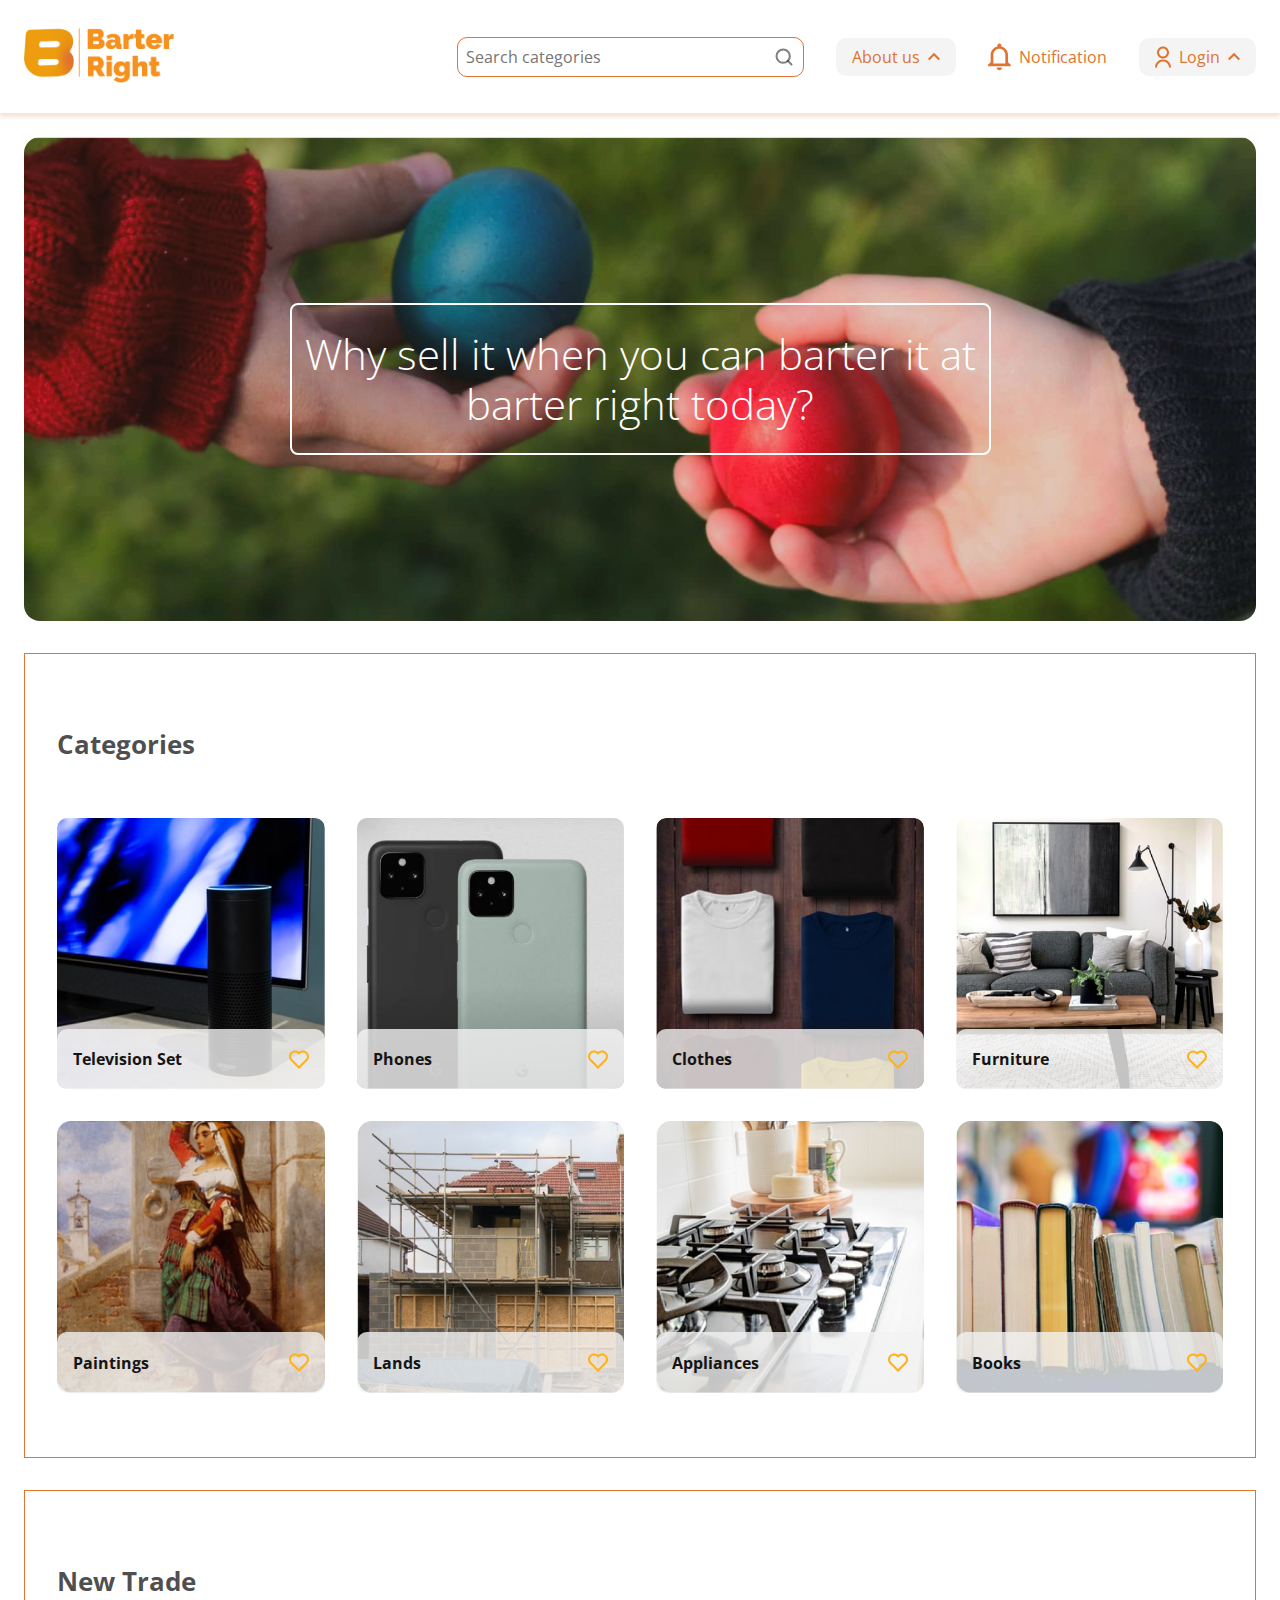
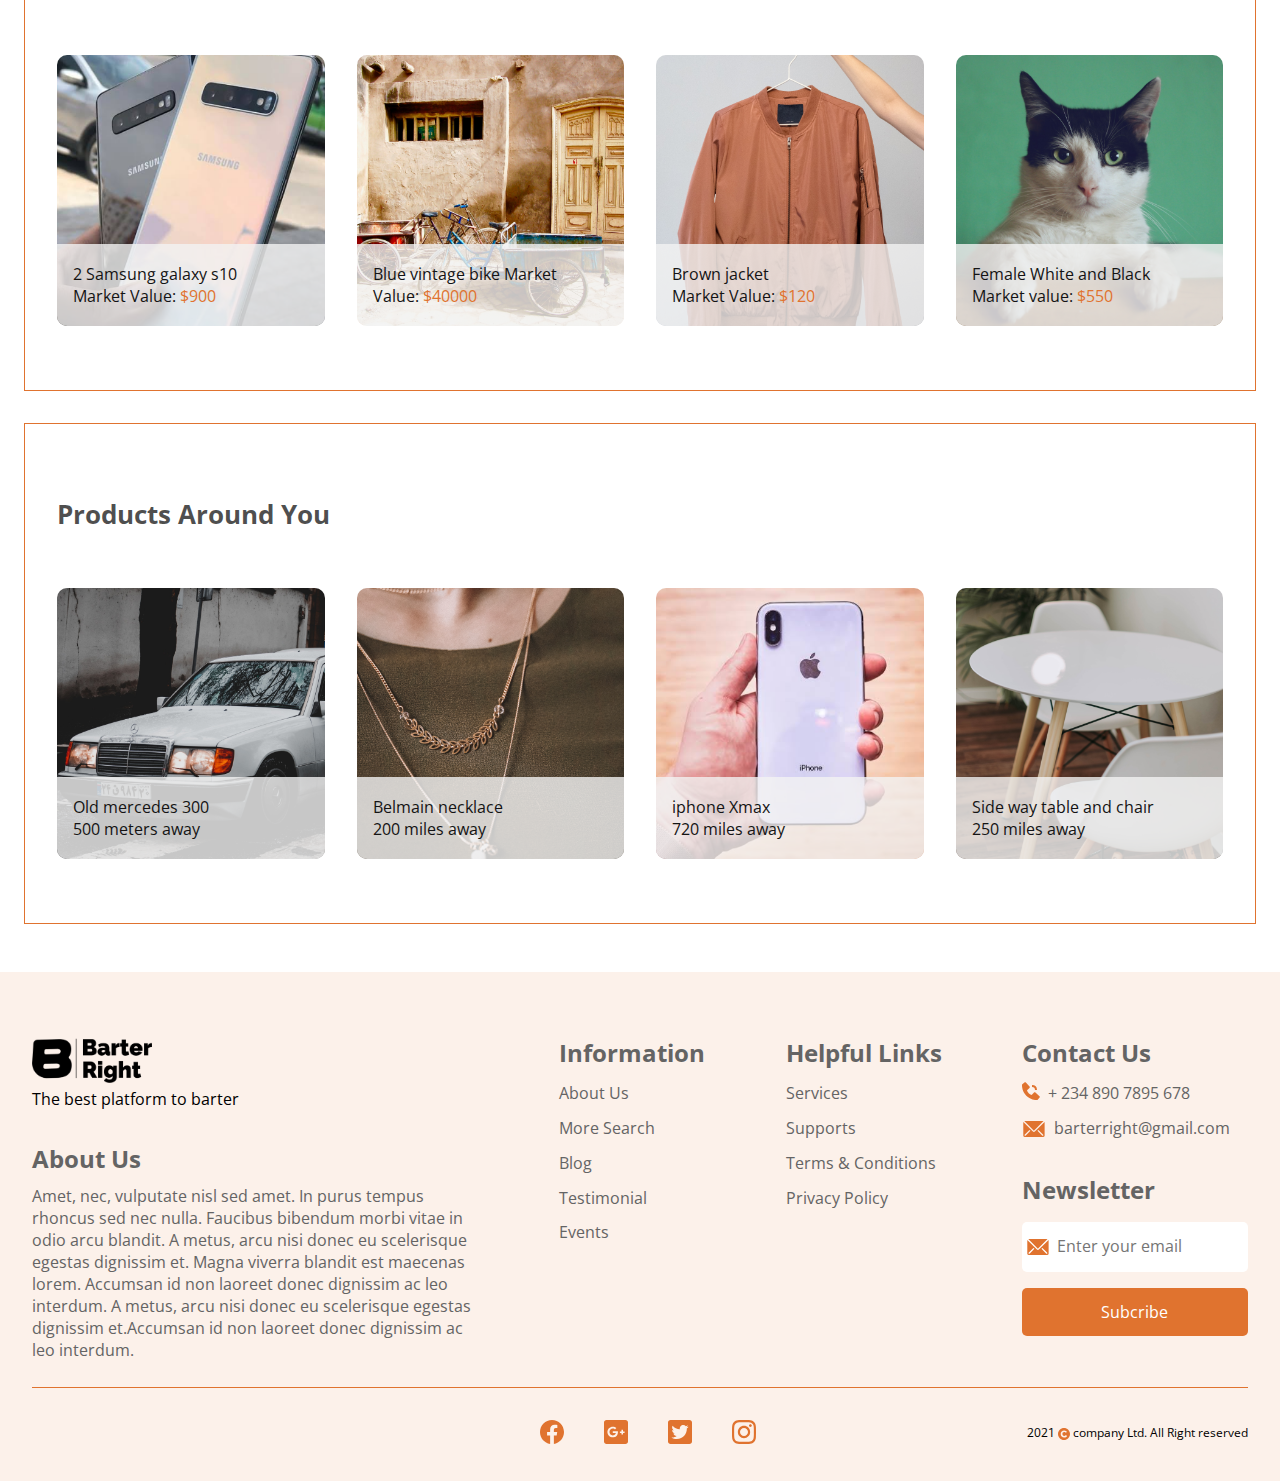
<file: index.html>
<!DOCTYPE html>
<html lang="en">

<head>
    <meta charset="UTF-8">
    <meta http-equiv="X-UA-Compatible" content="IE=edge">
    <meta name="viewport" content="width=device-width, initial-scale=1.0">
    <link rel="stylesheet" href="./css/index.css">
    <link rel="stylesheet" href="./css/global.css">

    <title>Home</title>
</head>

<body>
    <!-- Sidebar -->
    <aside>
        <div class="overlay" id="overlay">
            <div class="sidebar" id='sidebar'>

                <svg class='close' id='close' width="14" height="13" viewBox="0 0 14 13" fill="none"
                    xmlns="http://www.w3.org/2000/svg">
                    <path
                        d="M6.99999 5.08599L11.95 0.135986L13.364 1.54999L8.41399 6.49999L13.364 11.45L11.95 12.864L6.99999 7.91399L2.04999 12.864L0.635986 11.45L5.58599 6.49999L0.635986 1.54999L2.04999 0.135986L6.99999 5.08599Z"
                        fill="#DF8851" />
                </svg>

                <h3>Menu</h3>
                <a href=""><svg width="30" height="27" viewBox="0 0 30 27" fill="none"
                        xmlns="http://www.w3.org/2000/svg">
                        <path
                            d="M25.6667 25.6667C25.6667 26.0203 25.5262 26.3594 25.2762 26.6095C25.0261 26.8595 24.687 27 24.3334 27H5.66671C5.31309 27 4.97395 26.8595 4.7239 26.6095C4.47385 26.3594 4.33337 26.0203 4.33337 25.6667V13.6667H0.333374L14.1027 1.14933C14.3482 0.925965 14.6681 0.802185 15 0.802185C15.3319 0.802185 15.6519 0.925965 15.8974 1.14933L29.6667 13.6667H25.6667V25.6667ZM13.6667 16.3333V24.3333H16.3334V16.3333H13.6667Z"
                            fill="#E18A54" />
                    </svg>
                    Home
                </a>
                <a href="">
                    <svg width="32" height="32" viewBox="0 0 32 32" fill="none" xmlns="http://www.w3.org/2000/svg">
                        <circle cx="16" cy="16" r="16" fill="#E18A54" />
                        <path
                            d="M15.3119 15.3118V11.1828H16.6882V15.3118H20.8173V16.6882H16.6882V20.8172H15.3119V16.6882H11.1829V15.3118H15.3119Z"
                            fill="#F3F3F3" />
                    </svg>
                    Upload new item</a>
                <a href="">

                    <svg width="22" height="29" viewBox="0 0 22 29" fill="none" xmlns="http://www.w3.org/2000/svg">
                        <path
                            d="M0.333374 28.3333C0.333374 25.5043 1.45718 22.7912 3.45757 20.7908C5.45796 18.7905 8.17106 17.6666 11 17.6666C13.829 17.6666 16.5421 18.7905 18.5425 20.7908C20.5429 22.7912 21.6667 25.5043 21.6667 28.3333H19C19 26.2116 18.1572 24.1768 16.6569 22.6765C15.1566 21.1762 13.1218 20.3333 11 20.3333C8.87831 20.3333 6.84348 21.1762 5.34319 22.6765C3.8429 24.1768 3.00004 26.2116 3.00004 28.3333H0.333374ZM11 16.3333C6.58004 16.3333 3.00004 12.7533 3.00004 8.33331C3.00004 3.91331 6.58004 0.333313 11 0.333313C15.42 0.333313 19 3.91331 19 8.33331C19 12.7533 15.42 16.3333 11 16.3333ZM11 13.6666C13.9467 13.6666 16.3334 11.28 16.3334 8.33331C16.3334 5.38665 13.9467 2.99998 11 2.99998C8.05337 2.99998 5.66671 5.38665 5.66671 8.33331C5.66671 11.28 8.05337 13.6666 11 13.6666Z"
                            fill="#DF8851" />
                    </svg>
                    Profile
                </a>
                <a href="">

                    <svg width="32" height="32" viewBox="0 0 32 32" fill="none" xmlns="http://www.w3.org/2000/svg">
                        <path
                            d="M0.345015 19.2951C-0.115005 17.1225 -0.115005 14.8775 0.345015 12.7049C2.12054 12.9128 3.67212 12.3258 4.17758 11.1037C4.68465 9.88005 4.00483 8.36845 2.60041 7.25995C3.81134 5.39857 5.39857 3.81134 7.25995 2.60041C8.36685 4.00323 9.88005 4.68465 11.1037 4.17758C12.3274 3.67052 12.9144 2.12054 12.7049 0.345015C14.8775 -0.115005 17.1225 -0.115005 19.2951 0.345015C19.0872 2.12054 19.6742 3.67212 20.8963 4.17758C22.1199 4.68465 23.6315 4.00483 24.74 2.60041C26.6014 3.81134 28.1887 5.39857 29.3996 7.25995C27.9968 8.36685 27.3154 9.88005 27.8224 11.1037C28.3295 12.3274 29.8795 12.9144 31.655 12.7049C32.115 14.8775 32.115 17.1225 31.655 19.2951C29.8795 19.0872 28.3279 19.6742 27.8224 20.8963C27.3154 22.1199 27.9952 23.6315 29.3996 24.74C28.1887 26.6014 26.6014 28.1887 24.74 29.3996C23.6331 27.9968 22.1199 27.3154 20.8963 27.8224C19.6726 28.3295 19.0856 29.8795 19.2951 31.655C17.1225 32.115 14.8775 32.115 12.7049 31.655C12.9128 29.8795 12.3258 28.3279 11.1037 27.8224C9.88005 27.3154 8.36845 27.9952 7.25995 29.3996C5.39857 28.1887 3.81134 26.6014 2.60041 24.74C4.00323 23.6331 4.68465 22.1199 4.17758 20.8963C3.67052 19.6726 2.12054 19.0856 0.345015 19.2951ZM3.20345 16.3359C4.96297 16.8238 6.41378 17.9387 7.13359 19.6726C7.85179 21.4081 7.61346 23.2237 6.7145 24.8104C6.86806 24.9736 7.02642 25.1319 7.18957 25.2855C8.77794 24.3865 10.5919 24.1498 12.3274 24.8664C14.0613 25.5862 15.1762 27.037 15.6641 28.7966C15.888 28.803 16.112 28.803 16.3359 28.7966C16.8238 27.037 17.9387 25.5862 19.6726 24.8664C21.4081 24.1482 23.2237 24.3865 24.8104 25.2855C24.9736 25.1319 25.1319 24.9736 25.2855 24.8104C24.3865 23.2221 24.1498 21.4081 24.8664 19.6726C25.5862 17.9387 27.037 16.8238 28.7966 16.3359C28.803 16.112 28.803 15.888 28.7966 15.6641C27.037 15.1762 25.5862 14.0613 24.8664 12.3274C24.1482 10.5919 24.3865 8.77634 25.2855 7.18957C25.1314 7.02705 24.9729 6.86864 24.8104 6.7145C23.2221 7.61346 21.4081 7.85019 19.6726 7.13359C17.9387 6.41378 16.8238 4.96297 16.3359 3.20345C16.112 3.19752 15.888 3.19752 15.6641 3.20345C15.1762 4.96297 14.0613 6.41378 12.3274 7.13359C10.5919 7.85179 8.77634 7.61346 7.18957 6.7145C7.02642 6.86806 6.86806 7.02642 6.7145 7.18957C7.61346 8.77794 7.85019 10.5919 7.13359 12.3274C6.41378 14.0613 4.96297 15.1762 3.20345 15.6641C3.19705 15.888 3.19705 16.112 3.20345 16.3359ZM16 20.7987C14.7273 20.7987 13.5067 20.2931 12.6068 19.3932C11.7069 18.4933 11.2013 17.2727 11.2013 16C11.2013 14.7273 11.7069 13.5067 12.6068 12.6068C13.5067 11.7069 14.7273 11.2013 16 11.2013C17.2727 11.2013 18.4933 11.7069 19.3932 12.6068C20.2931 13.5067 20.7987 14.7273 20.7987 16C20.7987 17.2727 20.2931 18.4933 19.3932 19.3932C18.4933 20.2931 17.2727 20.7987 16 20.7987ZM16 17.5996C16.4242 17.5996 16.8311 17.431 17.1311 17.1311C17.431 16.8311 17.5996 16.4242 17.5996 16C17.5996 15.5758 17.431 15.1689 17.1311 14.8689C16.8311 14.569 16.4242 14.4004 16 14.4004C15.5758 14.4004 15.1689 14.569 14.8689 14.8689C14.569 15.1689 14.4004 15.5758 14.4004 16C14.4004 16.4242 14.569 16.8311 14.8689 17.1311C15.1689 17.431 15.5758 17.5996 16 17.5996Z"
                            fill="#DF8851" />
                    </svg>
                    Edit Profile
                </a>
                <a href="">
                    <svg width="32" height="32" viewBox="0 0 32 32" fill="none" xmlns="http://www.w3.org/2000/svg">
                        <path
                            d="M16 0.640015C7.1825 0.640015 0 6.96251 0 14.84C0 18.71 1.775 22.185 4.62 24.76C4.19 26.0875 3.23 27.135 2.26 27.94C1.7375 28.3725 1.2375 28.7425 0.84 29.1C0.6425 29.2775 0.4625 29.4575 0.32 29.68C0.1775 29.9025 0.05 30.22 0.14 30.56L0.22 30.82L0.44 30.96C1.265 31.435 2.2925 31.5175 3.4 31.44C4.5075 31.3625 5.715 31.1075 6.9 30.78C9.2 30.145 11.36 29.24 12.5 28.74C13.625 28.975 14.755 29.12 15.94 29.12C24.7575 29.12 31.94 22.7975 31.94 14.92C31.94 7.04502 24.82 0.640015 16 0.640015ZM16 1.92001C24.205 1.92001 30.66 7.81751 30.66 14.92C30.66 22.0175 24.1475 27.84 15.94 27.84C14.77 27.84 13.6675 27.725 12.56 27.48L12.34 27.42L12.16 27.52C11.09 27.9925 8.8275 28.915 6.56 29.54C5.425 29.8525 4.295 30.0925 3.32 30.16C2.6675 30.205 2.265 30.05 1.82 29.94C2.1375 29.6675 2.5725 29.3425 3.08 28.92C4.195 27.995 5.5325 26.7075 6 24.8L6.1 24.4L5.78 24.16C2.96 21.77 1.28 18.48 1.28 14.84C1.28 7.74251 7.7925 1.92001 16 1.92001ZM15.24 8.20001C15.0475 8.20001 14.98 8.31251 14.98 8.44001V10.12C14.98 10.3125 15.1125 10.36 15.24 10.36H16.76C16.9525 10.36 17.02 10.2475 17.02 10.12V8.44001C17.02 8.24751 16.8875 8.20001 16.76 8.20001H15.24ZM15.3 12.86C15.1075 12.86 15.04 12.9925 15.04 13.12V21.7C15.04 21.8925 15.1725 21.96 15.3 21.96V22.02H16.76C16.9525 22.02 17.02 21.8875 17.02 21.76V13.12C17.02 12.9275 16.8875 12.86 16.76 12.86H15.3Z"
                            fill="#E18A54" />
                    </svg>
                    About Us
                </a>
                <a href="">

                    <svg width="32" height="32" viewBox="0 0 32 32" fill="none" xmlns="http://www.w3.org/2000/svg">
                        <path
                            d="M12 28H6.66667C5.95942 28 5.28115 27.719 4.78105 27.219C4.28095 26.7189 4 26.0406 4 25.3333V6.66667C4 5.95942 4.28095 5.28115 4.78105 4.78105C5.28115 4.28095 5.95942 4 6.66667 4H12"
                            stroke="#E18A54" stroke-width="2" stroke-linecap="round" stroke-linejoin="round" />
                        <path d="M21.3334 22.6667L28 16L21.3334 9.33337" stroke="#E18A54" stroke-width="2"
                            stroke-linecap="round" stroke-linejoin="round" />
                        <path d="M28 16H12" stroke="#E18A54" stroke-width="2" stroke-linecap="round"
                            stroke-linejoin="round" />
                    </svg>
                    Logout
                </a>
            </div>


        </div>

    </aside>

    <!-- Heasder -->

    <header>



        <div class="logo-wrapper">
            <svg class="hamburger" id="hamburger" width="18" height="23" viewBox="0 0 18 23" fill="none"
                xmlns="http://www.w3.org/2000/svg">
                <path
                    d="M0 0.16629H18V3.00014H0V0.16629ZM0 10.0848H18V12.9186H0V10.0848ZM0 20.0033H18V22.8371H0V20.0033Z"
                    fill="#E0732F" />
            </svg>
            <div class="logo">
                <img class="desktop" src="./assets/barter right logo 2-02.png" alt="barter-right-logo">
            </div>
        </div>

        <nav class="mobile">
            <div class="row-1">
                <div>
                    <svg class="hamburger" id="hamburger" width="18" height="23" viewBox="0 0 18 23" fill="none"
                        xmlns="http://www.w3.org/2000/svg">
                        <path
                            d="M0 0.16629H18V3.00014H0V0.16629ZM0 10.0848H18V12.9186H0V10.0848ZM0 20.0033H18V22.8371H0V20.0033Z"
                            fill="#E0732F" />
                    </svg>
                    <div class="mobile-logo">

                        <img class='handheld' src="./assets/barter right mobile ipad.png" alt="">
                    </div>
                </div>

                <div>

                    <svg width="17" height="20" viewBox="0 0 17 20" fill="none" xmlns="http://www.w3.org/2000/svg">
                        <path
                            d="M13 15H4V8.5C4 6 6 4 8.5 4C11 4 13 6 13 8.5V15ZM15 14V8.5C15 5.43 12.86 2.86 10 2.18V1.5C10 1.10218 9.84196 0.720644 9.56066 0.43934C9.27936 0.158035 8.89782 0 8.5 0C8.10217 0 7.72064 0.158035 7.43934 0.43934C7.15803 0.720644 7 1.10218 7 1.5V2.18C4.13 2.86 2 5.43 2 8.5V14L0 16V17H17V16L15 14ZM8.5 20C9.03043 20 9.53914 19.7893 9.91421 19.4142C10.2893 19.0391 10.5 18.5304 10.5 18H6.5C6.5 18.5304 6.71071 19.0391 7.08579 19.4142C7.46086 19.7893 7.96957 20 8.5 20Z"
                            fill="black" fill-opacity="0.6" />
                    </svg>
                    <img class="profile-pic" src="./assets/profile-pic/Ellipse 51.png" alt="">
                </div>

            </div>
            <div class="row-2">
                <div class="search-bar">
                    <input type="text" placeholder="Search categories">
                    <div class="svg">
                        <svg width="20" height="20" viewBox="0 0 20 20" fill="none" xmlns="http://www.w3.org/2000/svg">
                            <path
                                d="M9.16667 15.8333C12.8486 15.8333 15.8333 12.8486 15.8333 9.16667C15.8333 5.48477 12.8486 2.5 9.16667 2.5C5.48477 2.5 2.5 5.48477 2.5 9.16667C2.5 12.8486 5.48477 15.8333 9.16667 15.8333Z"
                                stroke="#E18A54" stroke-width="2" stroke-linecap="round" stroke-linejoin="round" />
                            <path d="M17.5 17.5L13.875 13.875" stroke="#E18A54" stroke-width="2" stroke-linecap="round"
                                stroke-linejoin="round" />
                        </svg>
                    </div>
                </div>


            </div>
        </nav>
        <nav class="desktop">
            <div class="search-bar">

                <input type="text" placeholder="Search categories">
                <div class="svg">
                    <svg width="20" height="20" viewBox="0 0 20 20" fill="none" xmlns="http://www.w3.org/2000/svg">
                        <path
                            d="M9.16667 15.8333C12.8486 15.8333 15.8333 12.8486 15.8333 9.16667C15.8333 5.48477 12.8486 2.5 9.16667 2.5C5.48477 2.5 2.5 5.48477 2.5 9.16667C2.5 12.8486 5.48477 15.8333 9.16667 15.8333Z"
                            stroke="black" stroke-opacity="0.5" stroke-width="2" stroke-linecap="round"
                            stroke-linejoin="round" />
                        <path d="M17.5 17.5L13.875 13.875" stroke="black" stroke-opacity="0.5" stroke-width="2"
                            stroke-linecap="round" stroke-linejoin="round" />
                    </svg>

                </div>

            </div>
            <div>
                <ul>
                    <li class='about-us'> <a href="">About us <svg width="12" height="9" viewBox="0 0 12 9" fill="none"
                                xmlns="http://www.w3.org/2000/svg">
                                <path
                                    d="M10.59 8.20508L6 3.62508L1.41 8.20508L0 6.79508L6 0.795078L12 6.79508L10.59 8.20508Z"
                                    fill="#E0732F" />
                            </svg></a>
                        <div class="dropdown">
                            <a href="">About us</a>
                            <a href="">Contact us</a>
                        </div>
                    </li>

                    <li> <a href=""><svg width="23" height="28" viewBox="0 0 23 28" fill="none"
                                xmlns="http://www.w3.org/2000/svg">
                                <path
                                    d="M17.3333 20.4912H5.33333V11.8245C5.33333 8.49121 8 5.82454 11.3333 5.82454C14.6667 5.82454 17.3333 8.49121 17.3333 11.8245V20.4912ZM20 19.1579V11.8245C20 7.73121 17.1467 4.30454 13.3333 3.39788V2.49121C13.3333 1.96078 13.1226 1.45207 12.7475 1.077C12.3725 0.701925 11.8638 0.491211 11.3333 0.491211C10.8029 0.491211 10.2942 0.701925 9.91912 1.077C9.54405 1.45207 9.33333 1.96078 9.33333 2.49121V3.39788C5.50667 4.30454 2.66667 7.73121 2.66667 11.8245V19.1579L0 21.8245V23.1579H22.6667V21.8245L20 19.1579ZM11.3333 27.1579C12.0406 27.1579 12.7189 26.8769 13.219 26.3768C13.719 25.8767 14 25.1985 14 24.4912H8.66667C8.66667 25.1985 8.94762 25.8767 9.44771 26.3768C9.94781 26.8769 10.6261 27.1579 11.3333 27.1579Z"
                                    fill="#E0732F" />
                            </svg>
                            Notification</a> </li>
                    <li class="login"><a href="">

                            <svg width="16" height="22" viewBox="0 0 16 22" fill="none"
                                xmlns="http://www.w3.org/2000/svg">
                                <path
                                    d="M0 21.5C0 19.3783 0.842855 17.3434 2.34315 15.8431C3.84344 14.3429 5.87827 13.5 8 13.5C10.1217 13.5 12.1566 14.3429 13.6569 15.8431C15.1571 17.3434 16 19.3783 16 21.5H14C14 19.9087 13.3679 18.3826 12.2426 17.2574C11.1174 16.1321 9.5913 15.5 8 15.5C6.4087 15.5 4.88258 16.1321 3.75736 17.2574C2.63214 18.3826 2 19.9087 2 21.5H0ZM8 12.5C4.685 12.5 2 9.815 2 6.5C2 3.185 4.685 0.5 8 0.5C11.315 0.5 14 3.185 14 6.5C14 9.815 11.315 12.5 8 12.5ZM8 10.5C10.21 10.5 12 8.71 12 6.5C12 4.29 10.21 2.5 8 2.5C5.79 2.5 4 4.29 4 6.5C4 8.71 5.79 10.5 8 10.5Z"
                                    fill="#E0732F" />
                            </svg> Login
                            <svg width="12" height="9" viewBox="0 0 12 9" fill="none"
                                xmlns="http://www.w3.org/2000/svg">
                                <path
                                    d="M10.59 8.20508L6 3.62508L1.41 8.20508L0 6.79508L6 0.795078L12 6.79508L10.59 8.20508Z"
                                    fill="#E0732F" />
                            </svg>
                        </a>
                        <div class="dropdown">
                            <a href="">Login</a>
                            <span>or</span>
                            <a href="">Sign up</a>
                        </div>
                    </li>
                </ul>

            </div>


        </nav>
    </header>

    <!-- Main -->

    <main>

        <!-- Successful trades -->
        <div class="successful-traders" id="successful-traders">
            <p>Successful Traders</p>
            <div>
                <svg id="chevron-left" class='chevron-left' width="8" height="18" viewBox="0 0 8 18" fill="none"
                    xmlns="http://www.w3.org/2000/svg">
                    <path
                        d="M2.82795 9.09823L7.77795 15.7387L6.36395 17.6357L-4.57764e-05 9.09823L6.36395 0.560804L7.77795 2.45771L2.82795 9.09823Z"
                        fill="#E0732F" />
                </svg>
                <div class='avatars' id="trader-avatars">
                </div>


                <svg id='chevron-right' class='chevron-right' width="8" height="18" viewBox="0 0 8 18" fill="none"
                    xmlns="http://www.w3.org/2000/svg">
                    <path
                        d="M5.17205 9.09821L0.222046 2.4577L1.63605 0.560791L8.00005 9.09821L1.63605 17.6356L0.222046 15.7387L5.17205 9.09821Z"
                        fill="#E0732F" />
                </svg>
            </div>


        </div>
        <!-- Hero -->
        <div class="hero">
            <h1 class="text-content">Why sell it when you can barter it at barter right today?</h1>
        </div>
        <article class="categories">
            <h3 class="section-title">Categories</h3>
            <div class="grid-items">
                <div class="card"><img src="./assets/categories/tv-set.png" alt="">
                    <div class="tag"><a href="">Television Set</a>
                        <svg width="20" height="19" viewBox="0 0 20 19" fill="none" xmlns="http://www.w3.org/2000/svg">
                            <path
                                d="M10.001 2.05202C12.35 -0.0419099 15.98 0.0275901 18.243 2.27839C20.505 4.53019 20.583 8.11638 18.479 10.4555L9.99901 18.8869L1.52101 10.4555C-0.582994 8.11638 -0.503994 4.52423 1.75701 2.27839C4.02201 0.0305687 7.64501 -0.0448886 10.001 2.05202ZM16.827 3.6813C15.327 2.19003 12.907 2.12946 11.337 3.52939L10.002 4.71883L8.66601 3.53038C7.09101 2.12847 4.67601 2.19003 3.17201 3.68328C1.68201 5.16264 1.60701 7.5306 2.98001 9.09534L10 16.0761L17.02 9.09633C18.394 7.5306 18.319 5.16562 16.827 3.6813Z"
                                fill="#FFB217" />
                        </svg>
                    </div>
                </div>
                <div class="card"><img src="./assets/categories/phones.png" alt="">
                    <div class="tag"><a href="">Phones</a>
                        <svg width="20" height="19" viewBox="0 0 20 19" fill="none" xmlns="http://www.w3.org/2000/svg">
                            <path
                                d="M10.001 2.05202C12.35 -0.0419099 15.98 0.0275901 18.243 2.27839C20.505 4.53019 20.583 8.11638 18.479 10.4555L9.99901 18.8869L1.52101 10.4555C-0.582994 8.11638 -0.503994 4.52423 1.75701 2.27839C4.02201 0.0305687 7.64501 -0.0448886 10.001 2.05202ZM16.827 3.6813C15.327 2.19003 12.907 2.12946 11.337 3.52939L10.002 4.71883L8.66601 3.53038C7.09101 2.12847 4.67601 2.19003 3.17201 3.68328C1.68201 5.16264 1.60701 7.5306 2.98001 9.09534L10 16.0761L17.02 9.09633C18.394 7.5306 18.319 5.16562 16.827 3.6813Z"
                                fill="#FFB217" />
                        </svg>
                    </div>
                </div>
                <div class="card"><img src="./assets/categories/clothes.png" alt="">
                    <div class="tag"><a href="">Clothes</a>
                        <svg width="20" height="19" viewBox="0 0 20 19" fill="none" xmlns="http://www.w3.org/2000/svg">
                            <path
                                d="M10.001 2.05202C12.35 -0.0419099 15.98 0.0275901 18.243 2.27839C20.505 4.53019 20.583 8.11638 18.479 10.4555L9.99901 18.8869L1.52101 10.4555C-0.582994 8.11638 -0.503994 4.52423 1.75701 2.27839C4.02201 0.0305687 7.64501 -0.0448886 10.001 2.05202ZM16.827 3.6813C15.327 2.19003 12.907 2.12946 11.337 3.52939L10.002 4.71883L8.66601 3.53038C7.09101 2.12847 4.67601 2.19003 3.17201 3.68328C1.68201 5.16264 1.60701 7.5306 2.98001 9.09534L10 16.0761L17.02 9.09633C18.394 7.5306 18.319 5.16562 16.827 3.6813Z"
                                fill="#FFB217" />
                        </svg>
                    </div>
                </div>
                <div class="card"><img src="./assets/categories/furniture.png" alt="">
                    <div class="tag"><a href="">Furniture</a>
                        <svg width="20" height="19" viewBox="0 0 20 19" fill="none" xmlns="http://www.w3.org/2000/svg">
                            <path
                                d="M10.001 2.05202C12.35 -0.0419099 15.98 0.0275901 18.243 2.27839C20.505 4.53019 20.583 8.11638 18.479 10.4555L9.99901 18.8869L1.52101 10.4555C-0.582994 8.11638 -0.503994 4.52423 1.75701 2.27839C4.02201 0.0305687 7.64501 -0.0448886 10.001 2.05202ZM16.827 3.6813C15.327 2.19003 12.907 2.12946 11.337 3.52939L10.002 4.71883L8.66601 3.53038C7.09101 2.12847 4.67601 2.19003 3.17201 3.68328C1.68201 5.16264 1.60701 7.5306 2.98001 9.09534L10 16.0761L17.02 9.09633C18.394 7.5306 18.319 5.16562 16.827 3.6813Z"
                                fill="#FFB217" />
                        </svg>
                    </div>
                </div>
                <div class="card"><img src="./assets/categories/paintings.png" alt="">
                    <div class="tag"><a href="">Paintings</a>
                        <svg width="20" height="19" viewBox="0 0 20 19" fill="none" xmlns="http://www.w3.org/2000/svg">
                            <path
                                d="M10.001 2.05202C12.35 -0.0419099 15.98 0.0275901 18.243 2.27839C20.505 4.53019 20.583 8.11638 18.479 10.4555L9.99901 18.8869L1.52101 10.4555C-0.582994 8.11638 -0.503994 4.52423 1.75701 2.27839C4.02201 0.0305687 7.64501 -0.0448886 10.001 2.05202ZM16.827 3.6813C15.327 2.19003 12.907 2.12946 11.337 3.52939L10.002 4.71883L8.66601 3.53038C7.09101 2.12847 4.67601 2.19003 3.17201 3.68328C1.68201 5.16264 1.60701 7.5306 2.98001 9.09534L10 16.0761L17.02 9.09633C18.394 7.5306 18.319 5.16562 16.827 3.6813Z"
                                fill="#FFB217" />
                        </svg>
                    </div>
                </div>
                <div class="card"><img src="./assets/categories/lands.png" alt="">
                    <div class="tag"><a href="">Lands</a>
                        <svg width="20" height="19" viewBox="0 0 20 19" fill="none" xmlns="http://www.w3.org/2000/svg">
                            <path
                                d="M10.001 2.05202C12.35 -0.0419099 15.98 0.0275901 18.243 2.27839C20.505 4.53019 20.583 8.11638 18.479 10.4555L9.99901 18.8869L1.52101 10.4555C-0.582994 8.11638 -0.503994 4.52423 1.75701 2.27839C4.02201 0.0305687 7.64501 -0.0448886 10.001 2.05202ZM16.827 3.6813C15.327 2.19003 12.907 2.12946 11.337 3.52939L10.002 4.71883L8.66601 3.53038C7.09101 2.12847 4.67601 2.19003 3.17201 3.68328C1.68201 5.16264 1.60701 7.5306 2.98001 9.09534L10 16.0761L17.02 9.09633C18.394 7.5306 18.319 5.16562 16.827 3.6813Z"
                                fill="#FFB217" />
                        </svg>
                    </div>
                </div>
                <div class="card"><img src="./assets/categories/appliances.png" alt="">
                    <div class="tag"><a href="">Appliances</a>
                        <svg width="20" height="19" viewBox="0 0 20 19" fill="none" xmlns="http://www.w3.org/2000/svg">
                            <path
                                d="M10.001 2.05202C12.35 -0.0419099 15.98 0.0275901 18.243 2.27839C20.505 4.53019 20.583 8.11638 18.479 10.4555L9.99901 18.8869L1.52101 10.4555C-0.582994 8.11638 -0.503994 4.52423 1.75701 2.27839C4.02201 0.0305687 7.64501 -0.0448886 10.001 2.05202ZM16.827 3.6813C15.327 2.19003 12.907 2.12946 11.337 3.52939L10.002 4.71883L8.66601 3.53038C7.09101 2.12847 4.67601 2.19003 3.17201 3.68328C1.68201 5.16264 1.60701 7.5306 2.98001 9.09534L10 16.0761L17.02 9.09633C18.394 7.5306 18.319 5.16562 16.827 3.6813Z"
                                fill="#FFB217" />
                        </svg>
                    </div>
                </div>
                <div class="card"><img src="./assets/categories/books.png" alt="">
                    <div class="tag"><a href="">Books</a>
                        <svg width="20" height="19" viewBox="0 0 20 19" fill="none" xmlns="http://www.w3.org/2000/svg">
                            <path
                                d="M10.001 2.05202C12.35 -0.0419099 15.98 0.0275901 18.243 2.27839C20.505 4.53019 20.583 8.11638 18.479 10.4555L9.99901 18.8869L1.52101 10.4555C-0.582994 8.11638 -0.503994 4.52423 1.75701 2.27839C4.02201 0.0305687 7.64501 -0.0448886 10.001 2.05202ZM16.827 3.6813C15.327 2.19003 12.907 2.12946 11.337 3.52939L10.002 4.71883L8.66601 3.53038C7.09101 2.12847 4.67601 2.19003 3.17201 3.68328C1.68201 5.16264 1.60701 7.5306 2.98001 9.09534L10 16.0761L17.02 9.09633C18.394 7.5306 18.319 5.16562 16.827 3.6813Z"
                                fill="#FFB217" />
                        </svg>
                    </div>
                </div>

            </div>
        </article>
        <article class="new-trade">
            <h3 class="section-title">New Trade</h3>
            <div class="grid-items">
                <div class="card"><img src="./assets/new-trades/samsung-s10.png" alt="">
                    <div class="tag"><a href="">2 Samsung galaxy s10 <br> Market Value: <span>$900</span> </a></div>
                </div>
                <div class="card"><img src="./assets/new-trades/blue-bike.png" alt="">
                    <div class="tag"><a href="">Blue vintage bike Market <br> Value: <span>$40000</span></a> </div>
                </div>
                <div class="card"><img src="./assets/new-trades/brown-jactet.png" alt="">
                    <div class="tag"><a href="">Brown jacket <br>
                            Market Value: <span>$120</span> </a></div>
                </div>
                <div class="card"><img src="./assets/new-trades/cat.png" alt="">
                    <div class="tag"><a href="">Female White and Black <br>
                            Market value: <span> $550</span></a></div>
                </div>


            </div>
        </article>
        <article class="new-trade">
            <h3 class="section-title">Products Around You</h3>
            <div class="around-you grid-items">
                <div class="card"><img src="./assets/products-around-you/benz.png" alt="">
                    <div class="tag"><a href="">Old mercedes 300 <br>
                            500 meters away</span> </a></div>
                </div>
                <div class="card"><img src="./assets/products-around-you/necklace.png" alt="">
                    <div class="tag"><a href="">Belmain necklace <br>
                            200 miles away</a> </div>
                </div>
                <div class="card"><img src="./assets/products-around-you/iphone-pro-max.png" alt="">
                    <div class="tag"><a href="">iphone Xmax <br>
                            720 miles away </a></div>
                </div>
                <div class="card"><img src="./assets/products-around-you/sideway-table-and-chair.png" alt="">
                    <div class="tag"><a href="">Side way table and chair <br>
                            250 miles away</a></div>
                </div>

            </div>
        </article>
    </main>

    <!-- Footer -->
    <footer>
        <div class="container">
            <div class="wrapper">
                <div class="about">

                    <div class="logo">
                        <img src="./assets/barter right logo dark.png" alt="barter-right-logo-dark">
                    </div>
                    <span>The best platform to barter</span>
                    <div class="about-us">

                        <h3>About Us</h3>
                        <p>Amet, nec, vulputate nisl sed amet. In purus tempus rhoncus sed nec nulla. Faucibus bibendum
                            morbi
                            vitae
                            in odio arcu blandit. A metus, arcu nisi donec eu scelerisque egestas dignissim et. Magna
                            viverra
                            blandit est maecenas lorem. Accumsan id non laoreet donec dignissim ac leo interdum. A
                            metus,
                            arcu
                            nisi
                            donec eu scelerisque egestas dignissim et.Accumsan id non laoreet donec dignissim ac leo
                            interdum.
                        </p>
                    </div>
                </div>
                <div class="information">
                    <h3>Information</h3>
                    <ul>
                        <li><a href="">About Us</a></li>
                        <li><a href="">More Search</a></li>
                        <li><a href="">Blog</a></li>
                        <li><a href="">Testimonial</a></li>
                        <li><a href="">Events</a></li>
                    </ul>
                </div>
                <div class="helpful-links">
                    <h3>Helpful Links</h3>
                    <ul>
                        <li><a href="">Services</a></li>
                        <li><a href="">Supports</a></li>
                        <li><a href="">Terms & Conditions</a></li>
                        <li><a href="">Privacy Policy</a></li>
                    </ul>
                </div>
                <div class="mobile-links">
                    <ul>
                        <li><a href="">About Us</a></li>
                        <li><a href="">Contact us</a></li>
                        <li><a href="">Privacy and policy</a></li>
                    </ul>
                </div>
                <div class="contact-us">
                    <div class="contact">
                        <h3>Contact Us</h3>
                        <ul>
                            <li><svg width="18" height="18" viewBox="0 0 18 18" fill="none"
                                    xmlns="http://www.w3.org/2000/svg">
                                    <path
                                        d="M10.0003 4.99975C12.1033 4.99975 13.0003 5.89675 13.0003 7.99975H15.0003C15.0003 4.77475 13.2253 2.99975 10.0003 2.99975V4.99975ZM13.4223 10.4428C13.2301 10.2681 12.9776 10.175 12.7181 10.183C12.4585 10.191 12.2123 10.2996 12.0313 10.4858L9.63828 12.9468C9.06228 12.8368 7.90428 12.4758 6.71228 11.2868C5.52028 10.0938 5.15928 8.93275 5.05228 8.36075L7.51128 5.96675C7.69769 5.78588 7.80642 5.53957 7.81444 5.27996C7.82247 5.02034 7.72917 4.76779 7.55428 4.57575L3.85928 0.512751C3.68432 0.320107 3.44116 0.203255 3.18143 0.18701C2.92171 0.170766 2.66588 0.256409 2.46828 0.425751L0.298282 2.28675C0.125393 2.46027 0.0222015 2.6912 0.00828196 2.93575C-0.00671804 3.18575 -0.292718 9.10775 4.29928 13.7018C8.30528 17.7068 13.3233 17.9998 14.7053 17.9998C14.9073 17.9998 15.0313 17.9938 15.0643 17.9918C15.3088 17.9781 15.5396 17.8744 15.7123 17.7008L17.5723 15.5298C17.7417 15.3323 17.8276 15.0765 17.8115 14.8168C17.7954 14.5571 17.6788 14.3138 17.4863 14.1388L13.4223 10.4428Z"
                                        fill="#E0732F" />
                                </svg> <a href="tel:+ 234 890 7895 678">+ 234 890 7895 678</a></li>
                            <li>
                                <svg width="24" height="24" viewBox="0 0 24 24" fill="none"
                                    xmlns="http://www.w3.org/2000/svg">
                                    <path
                                        d="M21.5536 3.9997C21.4627 3.99033 21.3711 3.99033 21.2803 3.9997H2.61359C2.49395 4.00154 2.37511 4.01948 2.26025 4.05303L11.8936 13.6464L21.5536 3.9997Z"
                                        fill="#E0732F" />
                                    <path
                                        d="M22.5404 4.92676L12.8338 14.5934C12.584 14.8418 12.246 14.9811 11.8938 14.9811C11.5415 14.9811 11.2036 14.8418 10.9538 14.5934L1.33378 5.00009C1.3042 5.10878 1.28852 5.22079 1.28711 5.33342V18.6668C1.28711 19.0204 1.42759 19.3595 1.67763 19.6096C1.92768 19.8596 2.26682 20.0001 2.62044 20.0001H21.2871C21.6407 20.0001 21.9799 19.8596 22.2299 19.6096C22.48 19.3595 22.6204 19.0204 22.6204 18.6668V5.33342C22.6151 5.19453 22.5881 5.05731 22.5404 4.92676ZM3.53378 18.6668H2.60711V17.7134L7.45378 12.9068L8.39378 13.8468L3.53378 18.6668ZM21.2738 18.6668H20.3404L15.4804 13.8468L16.4204 12.9068L21.2671 17.7134L21.2738 18.6668Z"
                                        fill="#E0732F" />
                                </svg>

                                <a href="mailto:barterright@gmail.com">barterright@gmail.com</a>
                            </li>
                        </ul>
                    </div>

                    <div class="newsletter">
                        <h3>Newsletter</h3>

                        <div class="form-group">
                            <input type="text" placeholder="Enter your email">
                            <div class="svg">
                                <svg width="24" height="24" viewBox="0 0 24 24" fill="none"
                                    xmlns="http://www.w3.org/2000/svg">
                                    <path
                                        d="M21.5536 3.9997C21.4627 3.99033 21.3711 3.99033 21.2803 3.9997H2.61359C2.49395 4.00154 2.37511 4.01948 2.26025 4.05303L11.8936 13.6464L21.5536 3.9997Z"
                                        fill="#E0732F" />
                                    <path
                                        d="M22.5404 4.92676L12.8338 14.5934C12.584 14.8418 12.246 14.9811 11.8938 14.9811C11.5415 14.9811 11.2036 14.8418 10.9538 14.5934L1.33378 5.00009C1.3042 5.10878 1.28852 5.22079 1.28711 5.33342V18.6668C1.28711 19.0204 1.42759 19.3595 1.67763 19.6096C1.92768 19.8596 2.26682 20.0001 2.62044 20.0001H21.2871C21.6407 20.0001 21.9799 19.8596 22.2299 19.6096C22.48 19.3595 22.6204 19.0204 22.6204 18.6668V5.33342C22.6151 5.19453 22.5881 5.05731 22.5404 4.92676ZM3.53378 18.6668H2.60711V17.7134L7.45378 12.9068L8.39378 13.8468L3.53378 18.6668ZM21.2738 18.6668H20.3404L15.4804 13.8468L16.4204 12.9068L21.2671 17.7134L21.2738 18.6668Z"
                                        fill="#E0732F" />
                                </svg>
                            </div>
                        </div>

                        <button>Subcribe</button>
                    </div>
                </div>
            </div>
            <div class="socials">
                <a href=""><svg width="24" height="24" viewBox="0 0 24 24" fill="none"
                        xmlns="http://www.w3.org/2000/svg">
                        <path
                            d="M24 12.073C24 5.40365 18.629 0 12 0C5.37097 0 0 5.40365 0 12.073C0 18.0988 4.38823 23.0935 10.125 24V15.563H7.07661V12.073H10.125V9.41306C10.125 6.38751 11.9153 4.71627 14.6574 4.71627C15.9706 4.71627 17.3439 4.95189 17.3439 4.95189V7.92146H15.8303C14.34 7.92146 13.875 8.85225 13.875 9.8069V12.073H17.2031L16.6708 15.563H13.875V24C19.6118 23.0935 24 18.0988 24 12.073Z"
                            fill="#E0732F" />
                    </svg></a>
                <a href="">
                    <svg width="24" height="24" viewBox="0 0 24 24" fill="none" xmlns="http://www.w3.org/2000/svg">
                        <path
                            d="M21.4286 0H2.57143C1.15179 0 0 1.15179 0 2.57143V21.4286C0 22.8482 1.15179 24 2.57143 24H21.4286C22.8482 24 24 22.8482 24 21.4286V2.57143C24 1.15179 22.8482 0 21.4286 0ZM8.78571 17.3571C5.82321 17.3571 3.42857 14.9625 3.42857 12C3.42857 9.0375 5.82321 6.64286 8.78571 6.64286C10.2321 6.64286 11.4375 7.16786 12.375 8.04643L10.9232 9.44464C10.5268 9.06429 9.83571 8.61964 8.79107 8.61964C6.96429 8.61964 5.475 10.1304 5.475 12.0054C5.475 13.875 6.96429 15.3911 8.79107 15.3911C10.9125 15.3911 11.7054 13.8643 11.8339 13.0821H8.78571V11.2393H13.8429C13.8964 11.5071 13.9286 11.7804 13.9286 12.1286C13.9286 15.1875 11.8768 17.3571 8.78571 17.3571ZM20.5714 12.975H19.0179V14.5286H17.4536V12.975H15.9V11.4107H17.4536V9.85714H19.0179V11.4107H20.5714V12.975Z"
                            fill="#E0732F" />
                    </svg>
                </a>
                <a href="">
                    <svg width="24" height="24" viewBox="0 0 24 24" fill="none" xmlns="http://www.w3.org/2000/svg">
                        <path
                            d="M21.4286 0H2.57143C1.15179 0 0 1.15179 0 2.57143V21.4286C0 22.8482 1.15179 24 2.57143 24H21.4286C22.8482 24 24 22.8482 24 21.4286V2.57143C24 1.15179 22.8482 0 21.4286 0ZM18.8089 8.50714C18.8196 8.65714 18.8196 8.8125 18.8196 8.9625C18.8196 13.6071 15.2839 18.9589 8.82321 18.9589C6.83036 18.9589 4.98214 18.3804 3.42857 17.3839C3.7125 17.4161 3.98571 17.4268 4.275 17.4268C5.91964 17.4268 7.43036 16.8696 8.63571 15.9268C7.09286 15.8946 5.79643 14.8821 5.35179 13.4893C5.89286 13.5696 6.38036 13.5696 6.9375 13.425C5.33036 13.0982 4.125 11.6839 4.125 9.975V9.93214C4.59107 10.1946 5.1375 10.3554 5.71071 10.3768C5.2288 10.0562 4.83374 9.62136 4.56079 9.11098C4.28784 8.60059 4.14548 8.03057 4.14643 7.45179C4.14643 6.79821 4.31786 6.19821 4.62321 5.67857C6.35357 7.81071 8.95179 9.20357 11.8661 9.35357C11.3679 6.96964 13.1518 5.03571 15.2946 5.03571C16.3071 5.03571 17.2179 5.45893 17.8607 6.14464C18.6536 5.99464 19.4143 5.7 20.0893 5.29821C19.8268 6.1125 19.275 6.79821 18.5464 7.23214C19.2536 7.15714 19.9393 6.95893 20.5714 6.68571C20.0946 7.3875 19.4946 8.00893 18.8089 8.50714Z"
                            fill="#E0732F" />
                    </svg>
                </a>
                <a href=""><svg width="24" height="24" viewBox="0 0 24 24" fill="none"
                        xmlns="http://www.w3.org/2000/svg">
                        <path
                            d="M12.0027 5.8467C8.59743 5.8467 5.85075 8.594 5.85075 12C5.85075 15.406 8.59743 18.1533 12.0027 18.1533C15.4079 18.1533 18.1546 15.406 18.1546 12C18.1546 8.594 15.4079 5.8467 12.0027 5.8467ZM12.0027 16.0004C9.80212 16.0004 8.00312 14.2064 8.00312 12C8.00312 9.7936 9.79677 7.99955 12.0027 7.99955C14.2086 7.99955 16.0022 9.7936 16.0022 12C16.0022 14.2064 14.2032 16.0004 12.0027 16.0004ZM19.8412 5.595C19.8412 6.39295 19.1987 7.03024 18.4062 7.03024C17.6085 7.03024 16.9713 6.38759 16.9713 5.595C16.9713 4.80241 17.6138 4.15977 18.4062 4.15977C19.1987 4.15977 19.8412 4.80241 19.8412 5.595ZM23.9157 7.05166C23.8247 5.12909 23.3856 3.42608 21.9775 2.02298C20.5747 0.619882 18.8721 0.180743 16.9499 0.0843468C14.9689 -0.0281156 9.03112 -0.0281156 7.05008 0.0843468C5.1333 0.175388 3.43068 0.614526 2.02253 2.01763C0.614389 3.42073 0.180703 5.12373 0.0843279 7.0463C-0.0281093 9.02778 -0.0281093 14.9669 0.0843279 16.9483C0.175349 18.8709 0.614389 20.5739 2.02253 21.977C3.43068 23.3801 5.12794 23.8193 7.05008 23.9157C9.03112 24.0281 14.9689 24.0281 16.9499 23.9157C18.8721 23.8246 20.5747 23.3855 21.9775 21.977C23.3803 20.5739 23.8193 18.8709 23.9157 16.9483C24.0281 14.9669 24.0281 9.03314 23.9157 7.05166ZM21.3564 19.0744C20.9388 20.1241 20.1303 20.9327 19.0755 21.3558C17.496 21.9824 13.7481 21.8378 12.0027 21.8378C10.2572 21.8378 6.50396 21.977 4.92984 21.3558C3.88042 20.9381 3.07195 20.1294 2.64897 19.0744C2.02253 17.4946 2.16709 13.7458 2.16709 12C2.16709 10.2542 2.02789 6.50006 2.64897 4.92558C3.06659 3.87593 3.87507 3.06728 4.92984 2.6442C6.50931 2.01763 10.2572 2.16222 12.0027 2.16222C13.7481 2.16222 17.5014 2.02298 19.0755 2.6442C20.1249 3.06192 20.9334 3.87058 21.3564 4.92558C21.9828 6.50541 21.8383 10.2542 21.8383 12C21.8383 13.7458 21.9828 17.4999 21.3564 19.0744Z"
                            fill="#E0732F" />
                    </svg></a>
            </div>
            <span class="copyright">2021 <svg width="12" height="12" viewBox="0 0 12 12" fill="none"
                    xmlns="http://www.w3.org/2000/svg">
                    <path
                        d="M6 0C2.68628 0 0 2.68628 0 6C0 9.31372 2.68628 12 6 12C9.31372 12 12 9.31372 12 6C12 2.68628 9.31372 0 6 0ZM8.83389 8.38918C8.79537 8.43435 7.87156 9.49558 6.1762 9.49558C4.1272 9.49558 2.68062 7.9651 2.68062 5.9738C2.68062 4.00679 4.18072 2.50442 6.15873 2.50442C7.77866 2.50442 8.62563 3.4072 8.66088 3.44565C8.70431 3.49299 8.73082 3.5534 8.73624 3.61742C8.74166 3.68145 8.72569 3.74546 8.69083 3.79943L8.14938 4.63785C8.05142 4.78948 7.84033 4.8157 7.70823 4.69338C7.7026 4.6882 7.0664 4.11564 6.21114 4.11564C5.09543 4.11564 4.42285 4.92794 4.42285 5.95633C4.42285 6.91444 5.04012 7.88436 6.21987 7.88436C7.15609 7.88436 7.79923 7.19877 7.80561 7.19182C7.92977 7.05719 8.14575 7.07006 8.25339 7.2173L8.84727 8.02952C8.88581 8.08224 8.90545 8.14642 8.90303 8.21168C8.9006 8.27694 8.87624 8.33947 8.83389 8.38918Z"
                        fill="#E0732F" />
                </svg> company Ltd. All Right reserved</span>
        </div>

    </footer>
    <script src="./js/global.js" defer></script>
    <script src="./js/index.js" defer></script>

</body>

</html>
</file>
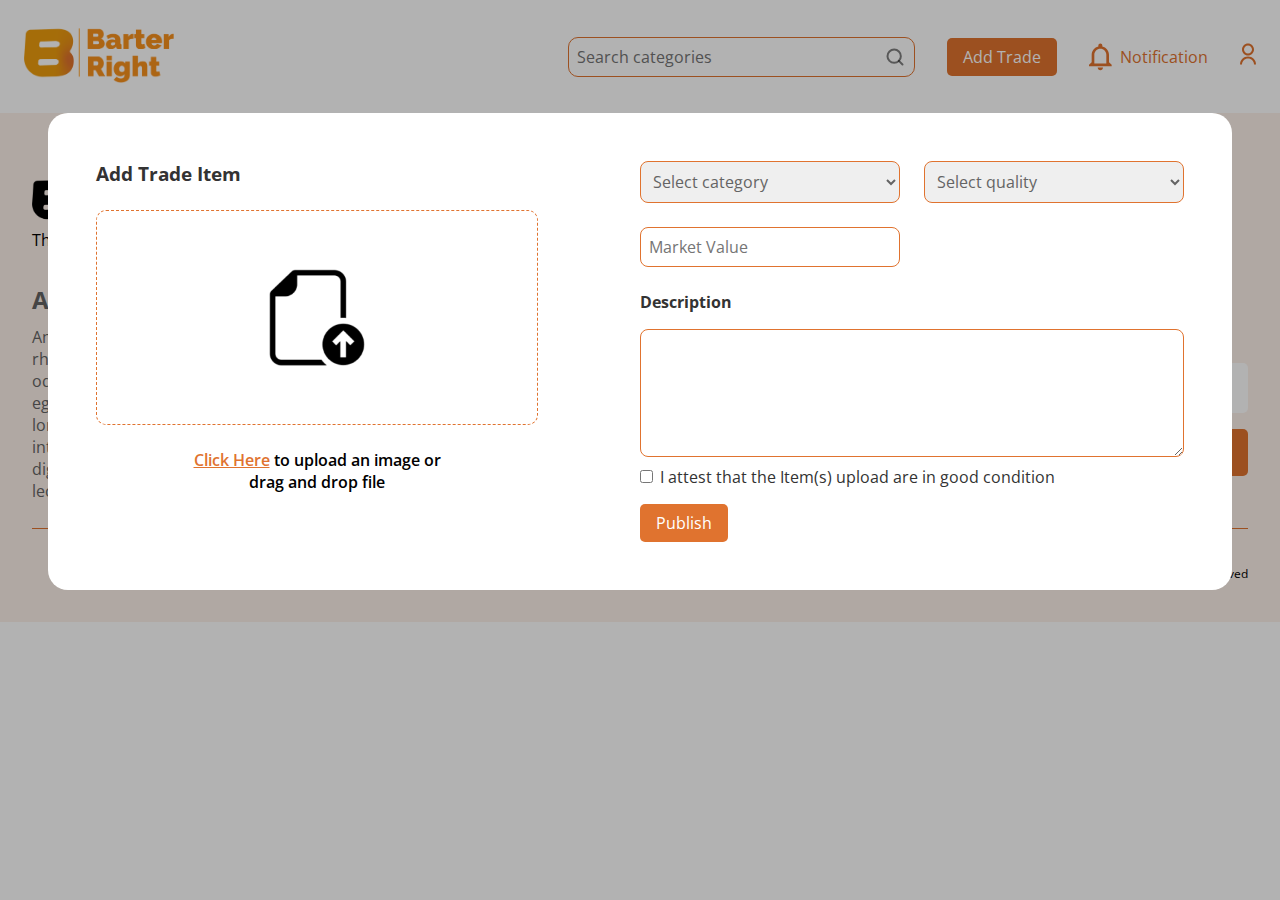
<file: pages/add_item.html>
<!DOCTYPE html>
<html lang="en">

<head>
    <meta charset="UTF-8">
    <meta http-equiv="X-UA-Compatible" content="IE=edge">
    <meta name="viewport" content="width=device-width, initial-scale=1.0">
    <link rel="stylesheet" href="../css/add_item.css">
    <link rel="stylesheet" href="../css/global.css">
    <title>Add Item</title>
</head>

<body>
    <aside>
        <div class="overlay" id="overlay">
            <div class="sidebar" id='sidebar'>

                <svg class='close' id='close' width="14" height="13" viewBox="0 0 14 13" fill="none"
                    xmlns="http://www.w3.org/2000/svg">
                    <path
                        d="M6.99999 5.08599L11.95 0.135986L13.364 1.54999L8.41399 6.49999L13.364 11.45L11.95 12.864L6.99999 7.91399L2.04999 12.864L0.635986 11.45L5.58599 6.49999L0.635986 1.54999L2.04999 0.135986L6.99999 5.08599Z"
                        fill="#DF8851" />
                </svg>

                <h3>Menu</h3>
                <a href=""><svg width="30" height="27" viewBox="0 0 30 27" fill="none"
                        xmlns="http://www.w3.org/2000/svg">
                        <path
                            d="M25.6667 25.6667C25.6667 26.0203 25.5262 26.3594 25.2762 26.6095C25.0261 26.8595 24.687 27 24.3334 27H5.66671C5.31309 27 4.97395 26.8595 4.7239 26.6095C4.47385 26.3594 4.33337 26.0203 4.33337 25.6667V13.6667H0.333374L14.1027 1.14933C14.3482 0.925965 14.6681 0.802185 15 0.802185C15.3319 0.802185 15.6519 0.925965 15.8974 1.14933L29.6667 13.6667H25.6667V25.6667ZM13.6667 16.3333V24.3333H16.3334V16.3333H13.6667Z"
                            fill="#E18A54" />
                    </svg>
                    Home
                </a>
                <a href="">
                    <svg width="32" height="32" viewBox="0 0 32 32" fill="none" xmlns="http://www.w3.org/2000/svg">
                        <circle cx="16" cy="16" r="16" fill="#E18A54" />
                        <path
                            d="M15.3119 15.3118V11.1828H16.6882V15.3118H20.8173V16.6882H16.6882V20.8172H15.3119V16.6882H11.1829V15.3118H15.3119Z"
                            fill="#F3F3F3" />
                    </svg>
                    Upload new item</a>
                <a href="">

                    <svg width="22" height="29" viewBox="0 0 22 29" fill="none" xmlns="http://www.w3.org/2000/svg">
                        <path
                            d="M0.333374 28.3333C0.333374 25.5043 1.45718 22.7912 3.45757 20.7908C5.45796 18.7905 8.17106 17.6666 11 17.6666C13.829 17.6666 16.5421 18.7905 18.5425 20.7908C20.5429 22.7912 21.6667 25.5043 21.6667 28.3333H19C19 26.2116 18.1572 24.1768 16.6569 22.6765C15.1566 21.1762 13.1218 20.3333 11 20.3333C8.87831 20.3333 6.84348 21.1762 5.34319 22.6765C3.8429 24.1768 3.00004 26.2116 3.00004 28.3333H0.333374ZM11 16.3333C6.58004 16.3333 3.00004 12.7533 3.00004 8.33331C3.00004 3.91331 6.58004 0.333313 11 0.333313C15.42 0.333313 19 3.91331 19 8.33331C19 12.7533 15.42 16.3333 11 16.3333ZM11 13.6666C13.9467 13.6666 16.3334 11.28 16.3334 8.33331C16.3334 5.38665 13.9467 2.99998 11 2.99998C8.05337 2.99998 5.66671 5.38665 5.66671 8.33331C5.66671 11.28 8.05337 13.6666 11 13.6666Z"
                            fill="#DF8851" />
                    </svg>
                    Profile
                </a>
                <a href="">

                    <svg width="32" height="32" viewBox="0 0 32 32" fill="none" xmlns="http://www.w3.org/2000/svg">
                        <path
                            d="M0.345015 19.2951C-0.115005 17.1225 -0.115005 14.8775 0.345015 12.7049C2.12054 12.9128 3.67212 12.3258 4.17758 11.1037C4.68465 9.88005 4.00483 8.36845 2.60041 7.25995C3.81134 5.39857 5.39857 3.81134 7.25995 2.60041C8.36685 4.00323 9.88005 4.68465 11.1037 4.17758C12.3274 3.67052 12.9144 2.12054 12.7049 0.345015C14.8775 -0.115005 17.1225 -0.115005 19.2951 0.345015C19.0872 2.12054 19.6742 3.67212 20.8963 4.17758C22.1199 4.68465 23.6315 4.00483 24.74 2.60041C26.6014 3.81134 28.1887 5.39857 29.3996 7.25995C27.9968 8.36685 27.3154 9.88005 27.8224 11.1037C28.3295 12.3274 29.8795 12.9144 31.655 12.7049C32.115 14.8775 32.115 17.1225 31.655 19.2951C29.8795 19.0872 28.3279 19.6742 27.8224 20.8963C27.3154 22.1199 27.9952 23.6315 29.3996 24.74C28.1887 26.6014 26.6014 28.1887 24.74 29.3996C23.6331 27.9968 22.1199 27.3154 20.8963 27.8224C19.6726 28.3295 19.0856 29.8795 19.2951 31.655C17.1225 32.115 14.8775 32.115 12.7049 31.655C12.9128 29.8795 12.3258 28.3279 11.1037 27.8224C9.88005 27.3154 8.36845 27.9952 7.25995 29.3996C5.39857 28.1887 3.81134 26.6014 2.60041 24.74C4.00323 23.6331 4.68465 22.1199 4.17758 20.8963C3.67052 19.6726 2.12054 19.0856 0.345015 19.2951ZM3.20345 16.3359C4.96297 16.8238 6.41378 17.9387 7.13359 19.6726C7.85179 21.4081 7.61346 23.2237 6.7145 24.8104C6.86806 24.9736 7.02642 25.1319 7.18957 25.2855C8.77794 24.3865 10.5919 24.1498 12.3274 24.8664C14.0613 25.5862 15.1762 27.037 15.6641 28.7966C15.888 28.803 16.112 28.803 16.3359 28.7966C16.8238 27.037 17.9387 25.5862 19.6726 24.8664C21.4081 24.1482 23.2237 24.3865 24.8104 25.2855C24.9736 25.1319 25.1319 24.9736 25.2855 24.8104C24.3865 23.2221 24.1498 21.4081 24.8664 19.6726C25.5862 17.9387 27.037 16.8238 28.7966 16.3359C28.803 16.112 28.803 15.888 28.7966 15.6641C27.037 15.1762 25.5862 14.0613 24.8664 12.3274C24.1482 10.5919 24.3865 8.77634 25.2855 7.18957C25.1314 7.02705 24.9729 6.86864 24.8104 6.7145C23.2221 7.61346 21.4081 7.85019 19.6726 7.13359C17.9387 6.41378 16.8238 4.96297 16.3359 3.20345C16.112 3.19752 15.888 3.19752 15.6641 3.20345C15.1762 4.96297 14.0613 6.41378 12.3274 7.13359C10.5919 7.85179 8.77634 7.61346 7.18957 6.7145C7.02642 6.86806 6.86806 7.02642 6.7145 7.18957C7.61346 8.77794 7.85019 10.5919 7.13359 12.3274C6.41378 14.0613 4.96297 15.1762 3.20345 15.6641C3.19705 15.888 3.19705 16.112 3.20345 16.3359ZM16 20.7987C14.7273 20.7987 13.5067 20.2931 12.6068 19.3932C11.7069 18.4933 11.2013 17.2727 11.2013 16C11.2013 14.7273 11.7069 13.5067 12.6068 12.6068C13.5067 11.7069 14.7273 11.2013 16 11.2013C17.2727 11.2013 18.4933 11.7069 19.3932 12.6068C20.2931 13.5067 20.7987 14.7273 20.7987 16C20.7987 17.2727 20.2931 18.4933 19.3932 19.3932C18.4933 20.2931 17.2727 20.7987 16 20.7987ZM16 17.5996C16.4242 17.5996 16.8311 17.431 17.1311 17.1311C17.431 16.8311 17.5996 16.4242 17.5996 16C17.5996 15.5758 17.431 15.1689 17.1311 14.8689C16.8311 14.569 16.4242 14.4004 16 14.4004C15.5758 14.4004 15.1689 14.569 14.8689 14.8689C14.569 15.1689 14.4004 15.5758 14.4004 16C14.4004 16.4242 14.569 16.8311 14.8689 17.1311C15.1689 17.431 15.5758 17.5996 16 17.5996Z"
                            fill="#DF8851" />
                    </svg>
                    Edit Profile
                </a>
                <a href="">
                    <svg width="32" height="32" viewBox="0 0 32 32" fill="none" xmlns="http://www.w3.org/2000/svg">
                        <path
                            d="M16 0.640015C7.1825 0.640015 0 6.96251 0 14.84C0 18.71 1.775 22.185 4.62 24.76C4.19 26.0875 3.23 27.135 2.26 27.94C1.7375 28.3725 1.2375 28.7425 0.84 29.1C0.6425 29.2775 0.4625 29.4575 0.32 29.68C0.1775 29.9025 0.05 30.22 0.14 30.56L0.22 30.82L0.44 30.96C1.265 31.435 2.2925 31.5175 3.4 31.44C4.5075 31.3625 5.715 31.1075 6.9 30.78C9.2 30.145 11.36 29.24 12.5 28.74C13.625 28.975 14.755 29.12 15.94 29.12C24.7575 29.12 31.94 22.7975 31.94 14.92C31.94 7.04502 24.82 0.640015 16 0.640015ZM16 1.92001C24.205 1.92001 30.66 7.81751 30.66 14.92C30.66 22.0175 24.1475 27.84 15.94 27.84C14.77 27.84 13.6675 27.725 12.56 27.48L12.34 27.42L12.16 27.52C11.09 27.9925 8.8275 28.915 6.56 29.54C5.425 29.8525 4.295 30.0925 3.32 30.16C2.6675 30.205 2.265 30.05 1.82 29.94C2.1375 29.6675 2.5725 29.3425 3.08 28.92C4.195 27.995 5.5325 26.7075 6 24.8L6.1 24.4L5.78 24.16C2.96 21.77 1.28 18.48 1.28 14.84C1.28 7.74251 7.7925 1.92001 16 1.92001ZM15.24 8.20001C15.0475 8.20001 14.98 8.31251 14.98 8.44001V10.12C14.98 10.3125 15.1125 10.36 15.24 10.36H16.76C16.9525 10.36 17.02 10.2475 17.02 10.12V8.44001C17.02 8.24751 16.8875 8.20001 16.76 8.20001H15.24ZM15.3 12.86C15.1075 12.86 15.04 12.9925 15.04 13.12V21.7C15.04 21.8925 15.1725 21.96 15.3 21.96V22.02H16.76C16.9525 22.02 17.02 21.8875 17.02 21.76V13.12C17.02 12.9275 16.8875 12.86 16.76 12.86H15.3Z"
                            fill="#E18A54" />
                    </svg>
                    About Us
                </a>
                <a href="">

                    <svg width="32" height="32" viewBox="0 0 32 32" fill="none" xmlns="http://www.w3.org/2000/svg">
                        <path
                            d="M12 28H6.66667C5.95942 28 5.28115 27.719 4.78105 27.219C4.28095 26.7189 4 26.0406 4 25.3333V6.66667C4 5.95942 4.28095 5.28115 4.78105 4.78105C5.28115 4.28095 5.95942 4 6.66667 4H12"
                            stroke="#E18A54" stroke-width="2" stroke-linecap="round" stroke-linejoin="round" />
                        <path d="M21.3334 22.6667L28 16L21.3334 9.33337" stroke="#E18A54" stroke-width="2"
                            stroke-linecap="round" stroke-linejoin="round" />
                        <path d="M28 16H12" stroke="#E18A54" stroke-width="2" stroke-linecap="round"
                            stroke-linejoin="round" />
                    </svg>
                    Logout
                </a>
            </div>


        </div>

    </aside>

    <!-- Heasder -->

    <header>




        <div class="logo-wrapper">
            <svg class="hamburger" id="hamburger" width="18" height="23" viewBox="0 0 18 23" fill="none"
                xmlns="http://www.w3.org/2000/svg">
                <path
                    d="M0 0.16629H18V3.00014H0V0.16629ZM0 10.0848H18V12.9186H0V10.0848ZM0 20.0033H18V22.8371H0V20.0033Z"
                    fill="#E0732F" />
            </svg>
            <div class="logo">
                <img class="desktop" src="../assets/barter right logo 2-02.png" alt="barter-right-logo">
            </div>
        </div>

        <nav class="mobile">
            <div class="row-1">
                <div>
                    <svg class="hamburger" id="hamburger" width="18" height="23" viewBox="0 0 18 23" fill="none"
                        xmlns="http://www.w3.org/2000/svg">
                        <path
                            d="M0 0.16629H18V3.00014H0V0.16629ZM0 10.0848H18V12.9186H0V10.0848ZM0 20.0033H18V22.8371H0V20.0033Z"
                            fill="#E0732F" />
                    </svg>
                    <div class="mobile-logo">

                        <img class='handheld' src="../assets/barter right mobile ipad.png" alt="">
                    </div>
                </div>

                <div>

                    <svg width="17" height="20" viewBox="0 0 17 20" fill="none" xmlns="http://www.w3.org/2000/svg">
                        <path
                            d="M13 15H4V8.5C4 6 6 4 8.5 4C11 4 13 6 13 8.5V15ZM15 14V8.5C15 5.43 12.86 2.86 10 2.18V1.5C10 1.10218 9.84196 0.720644 9.56066 0.43934C9.27936 0.158035 8.89782 0 8.5 0C8.10217 0 7.72064 0.158035 7.43934 0.43934C7.15803 0.720644 7 1.10218 7 1.5V2.18C4.13 2.86 2 5.43 2 8.5V14L0 16V17H17V16L15 14ZM8.5 20C9.03043 20 9.53914 19.7893 9.91421 19.4142C10.2893 19.0391 10.5 18.5304 10.5 18H6.5C6.5 18.5304 6.71071 19.0391 7.08579 19.4142C7.46086 19.7893 7.96957 20 8.5 20Z"
                            fill="black" fill-opacity="0.6" />
                    </svg>
                    <img class="profile-pic" src="../assets/profile-pic/Ellipse 51.png" alt="">
                </div>

            </div>
            <div class="row-2">
                <div class="search-bar">
                    <input type="text" placeholder="Search categories">
                    <div class="svg">
                        <svg width="20" height="20" viewBox="0 0 20 20" fill="none" xmlns="http://www.w3.org/2000/svg">
                            <path
                                d="M9.16667 15.8333C12.8486 15.8333 15.8333 12.8486 15.8333 9.16667C15.8333 5.48477 12.8486 2.5 9.16667 2.5C5.48477 2.5 2.5 5.48477 2.5 9.16667C2.5 12.8486 5.48477 15.8333 9.16667 15.8333Z"
                                stroke="#E18A54" stroke-width="2" stroke-linecap="round" stroke-linejoin="round" />
                            <path d="M17.5 17.5L13.875 13.875" stroke="#E18A54" stroke-width="2" stroke-linecap="round"
                                stroke-linejoin="round" />
                        </svg>
                    </div>
                </div>


            </div>
        </nav>
        <nav class="desktop">
            <div class="search-bar">

                <input type="text" placeholder="Search categories">
                <div class="svg">
                    <svg width="20" height="20" viewBox="0 0 20 20" fill="none" xmlns="http://www.w3.org/2000/svg">
                        <path
                            d="M9.16667 15.8333C12.8486 15.8333 15.8333 12.8486 15.8333 9.16667C15.8333 5.48477 12.8486 2.5 9.16667 2.5C5.48477 2.5 2.5 5.48477 2.5 9.16667C2.5 12.8486 5.48477 15.8333 9.16667 15.8333Z"
                            stroke="black" stroke-opacity="0.5" stroke-width="2" stroke-linecap="round"
                            stroke-linejoin="round" />
                        <path d="M17.5 17.5L13.875 13.875" stroke="black" stroke-opacity="0.5" stroke-width="2"
                            stroke-linecap="round" stroke-linejoin="round" />
                    </svg>

                </div>

            </div>
            <div>
                <ul>
                    <li>
                        <button id='add-trade'>Add Trade</button>
                    </li>

                    <li> <a href=""><svg width="23" height="28" viewBox="0 0 23 28" fill="none"
                                xmlns="http://www.w3.org/2000/svg">
                                <path
                                    d="M17.3333 20.4912H5.33333V11.8245C5.33333 8.49121 8 5.82454 11.3333 5.82454C14.6667 5.82454 17.3333 8.49121 17.3333 11.8245V20.4912ZM20 19.1579V11.8245C20 7.73121 17.1467 4.30454 13.3333 3.39788V2.49121C13.3333 1.96078 13.1226 1.45207 12.7475 1.077C12.3725 0.701925 11.8638 0.491211 11.3333 0.491211C10.8029 0.491211 10.2942 0.701925 9.91912 1.077C9.54405 1.45207 9.33333 1.96078 9.33333 2.49121V3.39788C5.50667 4.30454 2.66667 7.73121 2.66667 11.8245V19.1579L0 21.8245V23.1579H22.6667V21.8245L20 19.1579ZM11.3333 27.1579C12.0406 27.1579 12.7189 26.8769 13.219 26.3768C13.719 25.8767 14 25.1985 14 24.4912H8.66667C8.66667 25.1985 8.94762 25.8767 9.44771 26.3768C9.94781 26.8769 10.6261 27.1579 11.3333 27.1579Z"
                                    fill="#E0732F" />
                            </svg>
                            Notification</a> </li>
                    <li class="login">
                        <svg width="16" height="22" viewBox="0 0 16 22" fill="none" xmlns="http://www.w3.org/2000/svg">
                            <path
                                d="M0 21.5C0 19.3783 0.842855 17.3434 2.34315 15.8431C3.84344 14.3429 5.87827 13.5 8 13.5C10.1217 13.5 12.1566 14.3429 13.6569 15.8431C15.1571 17.3434 16 19.3783 16 21.5H14C14 19.9087 13.3679 18.3826 12.2426 17.2574C11.1174 16.1321 9.5913 15.5 8 15.5C6.4087 15.5 4.88258 16.1321 3.75736 17.2574C2.63214 18.3826 2 19.9087 2 21.5H0ZM8 12.5C4.685 12.5 2 9.815 2 6.5C2 3.185 4.685 0.5 8 0.5C11.315 0.5 14 3.185 14 6.5C14 9.815 11.315 12.5 8 12.5ZM8 10.5C10.21 10.5 12 8.71 12 6.5C12 4.29 10.21 2.5 8 2.5C5.79 2.5 4 4.29 4 6.5C4 8.71 5.79 10.5 8 10.5Z"
                                fill="#E0732F" />
                        </svg>

                    </li>
                </ul>

            </div>


        </nav>
    </header>

    <main>
        <div class="form-modal" id='form-modal'>

            <form class="add-item" id=''>
     
                <div class="image-upload">
                    <h3>Add Trade Item</h3>
                    <div class="box">
                        <img src="../assets/icons/upload-icon-png-24 2.png" alt="">
                    </div>
                    <div class="file">
                        <label class='upload'>
                            <input type="file" />
                            Click here
                        </label>
                        <span> to upload an image or drag and drop file</span>
    
                    </div>
                </div>
    
                <div class="item-details">
                    <div class="grid">
                        <select name="category" id="">
                            <option value="">Select category</option>
    
                            <option value="">Electronics</option>
                            <option value="">Phones</option>
                            <option value="">Furniture</option>
                            <option value="">Lands</option>
                            <option value="">Books</option>
                        </select>
    
                        <select name="category" id="">
                            <option value="">Select quality</option>
                            <option value="">Phones</option>
                            <option value="">Furniture</option>
                            <option value="">Lands</option>
                            <option value="">Books</option>
                        </select>
    
                        <input type="number" placeholder="Market Value">
    
                        <div class="text-area">
                            <label>
                                Description
                            </label>
                            <textarea name="" id="" rows="5"></textarea>
                        </div>
                    </div>
                    <div class='disclaimer'>

                        <input type="checkbox" id="" name="disclaimer">
                        <label for="vehicle1"> I attest that the Item(s) upload are in good condition</label><br>
                    </div>
                        <button class="desktop" type="submit">Publish</button>
                        <button class='mobile'>Proceed 
                            <svg width="9" height="14" viewBox="0 0 9 14" fill="none" xmlns="http://www.w3.org/2000/svg">
                            <path d="M1.5 1.16666L7.33333 6.99999L1.5 12.8333" stroke="white" stroke-width="2" stroke-linecap="round" stroke-linejoin="round"/>
                            </svg>
                            </button>
                    </label>
    
    
    
                </div>
    
            </form>
        </div>
    </main>
    <footer>
        <div class="container">
            <div class="wrapper">
                <div class="about">

                    <div class="logo">
                        <img src="../assets/barter right logo dark.png" alt="barter-right-logo-dark">
                    </div>
                    <span>The best platform to barter</span>
                    <div class="about-us">

                        <h3>About Us</h3>
                        <p>Amet, nec, vulputate nisl sed amet. In purus tempus rhoncus sed nec nulla. Faucibus bibendum
                            morbi
                            vitae
                            in odio arcu blandit. A metus, arcu nisi donec eu scelerisque egestas dignissim et. Magna
                            viverra
                            blandit est maecenas lorem. Accumsan id non laoreet donec dignissim ac leo interdum. A
                            metus,
                            arcu
                            nisi
                            donec eu scelerisque egestas dignissim et.Accumsan id non laoreet donec dignissim ac leo
                            interdum.
                        </p>
                    </div>
                </div>
                <div class="information">
                    <h3>Information</h3>
                    <ul>
                        <li><a href="">About Us</a></li>
                        <li><a href="">More Search</a></li>
                        <li><a href="">Blog</a></li>
                        <li><a href="">Testimonial</a></li>
                        <li><a href="">Events</a></li>
                    </ul>
                </div>
                <div class="helpful-links">
                    <h3>Helpful Links</h3>
                    <ul>
                        <li><a href="">Services</a></li>
                        <li><a href="">Supports</a></li>
                        <li><a href="">Terms & Conditions</a></li>
                        <li><a href="">Privacy Policy</a></li>
                    </ul>
                </div>
                <div class="mobile-links">
                    <ul>
                        <li><a href="">About Us</a></li>
                        <li><a href="">Contact us</a></li>
                        <li><a href="">Privacy and policy</a></li>
                    </ul>
                </div>
                <div class="contact-us">
                    <div class="contact">
                        <h3>Contact Us</h3>
                        <ul>
                            <li><svg width="18" height="18" viewBox="0 0 18 18" fill="none"
                                    xmlns="http://www.w3.org/2000/svg">
                                    <path
                                        d="M10.0003 4.99975C12.1033 4.99975 13.0003 5.89675 13.0003 7.99975H15.0003C15.0003 4.77475 13.2253 2.99975 10.0003 2.99975V4.99975ZM13.4223 10.4428C13.2301 10.2681 12.9776 10.175 12.7181 10.183C12.4585 10.191 12.2123 10.2996 12.0313 10.4858L9.63828 12.9468C9.06228 12.8368 7.90428 12.4758 6.71228 11.2868C5.52028 10.0938 5.15928 8.93275 5.05228 8.36075L7.51128 5.96675C7.69769 5.78588 7.80642 5.53957 7.81444 5.27996C7.82247 5.02034 7.72917 4.76779 7.55428 4.57575L3.85928 0.512751C3.68432 0.320107 3.44116 0.203255 3.18143 0.18701C2.92171 0.170766 2.66588 0.256409 2.46828 0.425751L0.298282 2.28675C0.125393 2.46027 0.0222015 2.6912 0.00828196 2.93575C-0.00671804 3.18575 -0.292718 9.10775 4.29928 13.7018C8.30528 17.7068 13.3233 17.9998 14.7053 17.9998C14.9073 17.9998 15.0313 17.9938 15.0643 17.9918C15.3088 17.9781 15.5396 17.8744 15.7123 17.7008L17.5723 15.5298C17.7417 15.3323 17.8276 15.0765 17.8115 14.8168C17.7954 14.5571 17.6788 14.3138 17.4863 14.1388L13.4223 10.4428Z"
                                        fill="#E0732F" />
                                </svg> <a href="tel:+ 234 890 7895 678">+ 234 890 7895 678</a></li>
                            <li>
                                <svg width="24" height="24" viewBox="0 0 24 24" fill="none"
                                    xmlns="http://www.w3.org/2000/svg">
                                    <path
                                        d="M21.5536 3.9997C21.4627 3.99033 21.3711 3.99033 21.2803 3.9997H2.61359C2.49395 4.00154 2.37511 4.01948 2.26025 4.05303L11.8936 13.6464L21.5536 3.9997Z"
                                        fill="#E0732F" />
                                    <path
                                        d="M22.5404 4.92676L12.8338 14.5934C12.584 14.8418 12.246 14.9811 11.8938 14.9811C11.5415 14.9811 11.2036 14.8418 10.9538 14.5934L1.33378 5.00009C1.3042 5.10878 1.28852 5.22079 1.28711 5.33342V18.6668C1.28711 19.0204 1.42759 19.3595 1.67763 19.6096C1.92768 19.8596 2.26682 20.0001 2.62044 20.0001H21.2871C21.6407 20.0001 21.9799 19.8596 22.2299 19.6096C22.48 19.3595 22.6204 19.0204 22.6204 18.6668V5.33342C22.6151 5.19453 22.5881 5.05731 22.5404 4.92676ZM3.53378 18.6668H2.60711V17.7134L7.45378 12.9068L8.39378 13.8468L3.53378 18.6668ZM21.2738 18.6668H20.3404L15.4804 13.8468L16.4204 12.9068L21.2671 17.7134L21.2738 18.6668Z"
                                        fill="#E0732F" />
                                </svg>

                                <a href="mailto:barterright@gmail.com">barterright@gmail.com</a>
                            </li>
                        </ul>
                    </div>

                    <div class="newsletter">
                        <h3>Newsletter</h3>

                        <div class="form-group">
                            <input type="text" placeholder="Enter your email">
                            <div class="svg">
                                <svg width="24" height="24" viewBox="0 0 24 24" fill="none"
                                    xmlns="http://www.w3.org/2000/svg">
                                    <path
                                        d="M21.5536 3.9997C21.4627 3.99033 21.3711 3.99033 21.2803 3.9997H2.61359C2.49395 4.00154 2.37511 4.01948 2.26025 4.05303L11.8936 13.6464L21.5536 3.9997Z"
                                        fill="#E0732F" />
                                    <path
                                        d="M22.5404 4.92676L12.8338 14.5934C12.584 14.8418 12.246 14.9811 11.8938 14.9811C11.5415 14.9811 11.2036 14.8418 10.9538 14.5934L1.33378 5.00009C1.3042 5.10878 1.28852 5.22079 1.28711 5.33342V18.6668C1.28711 19.0204 1.42759 19.3595 1.67763 19.6096C1.92768 19.8596 2.26682 20.0001 2.62044 20.0001H21.2871C21.6407 20.0001 21.9799 19.8596 22.2299 19.6096C22.48 19.3595 22.6204 19.0204 22.6204 18.6668V5.33342C22.6151 5.19453 22.5881 5.05731 22.5404 4.92676ZM3.53378 18.6668H2.60711V17.7134L7.45378 12.9068L8.39378 13.8468L3.53378 18.6668ZM21.2738 18.6668H20.3404L15.4804 13.8468L16.4204 12.9068L21.2671 17.7134L21.2738 18.6668Z"
                                        fill="#E0732F" />
                                </svg>
                            </div>
                        </div>

                        <button>Subcribe</button>
                    </div>
                </div>
            </div>
            <div class="socials">
                <a href=""><svg width="24" height="24" viewBox="0 0 24 24" fill="none"
                        xmlns="http://www.w3.org/2000/svg">
                        <path
                            d="M24 12.073C24 5.40365 18.629 0 12 0C5.37097 0 0 5.40365 0 12.073C0 18.0988 4.38823 23.0935 10.125 24V15.563H7.07661V12.073H10.125V9.41306C10.125 6.38751 11.9153 4.71627 14.6574 4.71627C15.9706 4.71627 17.3439 4.95189 17.3439 4.95189V7.92146H15.8303C14.34 7.92146 13.875 8.85225 13.875 9.8069V12.073H17.2031L16.6708 15.563H13.875V24C19.6118 23.0935 24 18.0988 24 12.073Z"
                            fill="#E0732F" />
                    </svg></a>
                <a href="">
                    <svg width="24" height="24" viewBox="0 0 24 24" fill="none" xmlns="http://www.w3.org/2000/svg">
                        <path
                            d="M21.4286 0H2.57143C1.15179 0 0 1.15179 0 2.57143V21.4286C0 22.8482 1.15179 24 2.57143 24H21.4286C22.8482 24 24 22.8482 24 21.4286V2.57143C24 1.15179 22.8482 0 21.4286 0ZM8.78571 17.3571C5.82321 17.3571 3.42857 14.9625 3.42857 12C3.42857 9.0375 5.82321 6.64286 8.78571 6.64286C10.2321 6.64286 11.4375 7.16786 12.375 8.04643L10.9232 9.44464C10.5268 9.06429 9.83571 8.61964 8.79107 8.61964C6.96429 8.61964 5.475 10.1304 5.475 12.0054C5.475 13.875 6.96429 15.3911 8.79107 15.3911C10.9125 15.3911 11.7054 13.8643 11.8339 13.0821H8.78571V11.2393H13.8429C13.8964 11.5071 13.9286 11.7804 13.9286 12.1286C13.9286 15.1875 11.8768 17.3571 8.78571 17.3571ZM20.5714 12.975H19.0179V14.5286H17.4536V12.975H15.9V11.4107H17.4536V9.85714H19.0179V11.4107H20.5714V12.975Z"
                            fill="#E0732F" />
                    </svg>
                </a>
                <a href="">
                    <svg width="24" height="24" viewBox="0 0 24 24" fill="none" xmlns="http://www.w3.org/2000/svg">
                        <path
                            d="M21.4286 0H2.57143C1.15179 0 0 1.15179 0 2.57143V21.4286C0 22.8482 1.15179 24 2.57143 24H21.4286C22.8482 24 24 22.8482 24 21.4286V2.57143C24 1.15179 22.8482 0 21.4286 0ZM18.8089 8.50714C18.8196 8.65714 18.8196 8.8125 18.8196 8.9625C18.8196 13.6071 15.2839 18.9589 8.82321 18.9589C6.83036 18.9589 4.98214 18.3804 3.42857 17.3839C3.7125 17.4161 3.98571 17.4268 4.275 17.4268C5.91964 17.4268 7.43036 16.8696 8.63571 15.9268C7.09286 15.8946 5.79643 14.8821 5.35179 13.4893C5.89286 13.5696 6.38036 13.5696 6.9375 13.425C5.33036 13.0982 4.125 11.6839 4.125 9.975V9.93214C4.59107 10.1946 5.1375 10.3554 5.71071 10.3768C5.2288 10.0562 4.83374 9.62136 4.56079 9.11098C4.28784 8.60059 4.14548 8.03057 4.14643 7.45179C4.14643 6.79821 4.31786 6.19821 4.62321 5.67857C6.35357 7.81071 8.95179 9.20357 11.8661 9.35357C11.3679 6.96964 13.1518 5.03571 15.2946 5.03571C16.3071 5.03571 17.2179 5.45893 17.8607 6.14464C18.6536 5.99464 19.4143 5.7 20.0893 5.29821C19.8268 6.1125 19.275 6.79821 18.5464 7.23214C19.2536 7.15714 19.9393 6.95893 20.5714 6.68571C20.0946 7.3875 19.4946 8.00893 18.8089 8.50714Z"
                            fill="#E0732F" />
                    </svg>
                </a>
                <a href=""><svg width="24" height="24" viewBox="0 0 24 24" fill="none"
                        xmlns="http://www.w3.org/2000/svg">
                        <path
                            d="M12.0027 5.8467C8.59743 5.8467 5.85075 8.594 5.85075 12C5.85075 15.406 8.59743 18.1533 12.0027 18.1533C15.4079 18.1533 18.1546 15.406 18.1546 12C18.1546 8.594 15.4079 5.8467 12.0027 5.8467ZM12.0027 16.0004C9.80212 16.0004 8.00312 14.2064 8.00312 12C8.00312 9.7936 9.79677 7.99955 12.0027 7.99955C14.2086 7.99955 16.0022 9.7936 16.0022 12C16.0022 14.2064 14.2032 16.0004 12.0027 16.0004ZM19.8412 5.595C19.8412 6.39295 19.1987 7.03024 18.4062 7.03024C17.6085 7.03024 16.9713 6.38759 16.9713 5.595C16.9713 4.80241 17.6138 4.15977 18.4062 4.15977C19.1987 4.15977 19.8412 4.80241 19.8412 5.595ZM23.9157 7.05166C23.8247 5.12909 23.3856 3.42608 21.9775 2.02298C20.5747 0.619882 18.8721 0.180743 16.9499 0.0843468C14.9689 -0.0281156 9.03112 -0.0281156 7.05008 0.0843468C5.1333 0.175388 3.43068 0.614526 2.02253 2.01763C0.614389 3.42073 0.180703 5.12373 0.0843279 7.0463C-0.0281093 9.02778 -0.0281093 14.9669 0.0843279 16.9483C0.175349 18.8709 0.614389 20.5739 2.02253 21.977C3.43068 23.3801 5.12794 23.8193 7.05008 23.9157C9.03112 24.0281 14.9689 24.0281 16.9499 23.9157C18.8721 23.8246 20.5747 23.3855 21.9775 21.977C23.3803 20.5739 23.8193 18.8709 23.9157 16.9483C24.0281 14.9669 24.0281 9.03314 23.9157 7.05166ZM21.3564 19.0744C20.9388 20.1241 20.1303 20.9327 19.0755 21.3558C17.496 21.9824 13.7481 21.8378 12.0027 21.8378C10.2572 21.8378 6.50396 21.977 4.92984 21.3558C3.88042 20.9381 3.07195 20.1294 2.64897 19.0744C2.02253 17.4946 2.16709 13.7458 2.16709 12C2.16709 10.2542 2.02789 6.50006 2.64897 4.92558C3.06659 3.87593 3.87507 3.06728 4.92984 2.6442C6.50931 2.01763 10.2572 2.16222 12.0027 2.16222C13.7481 2.16222 17.5014 2.02298 19.0755 2.6442C20.1249 3.06192 20.9334 3.87058 21.3564 4.92558C21.9828 6.50541 21.8383 10.2542 21.8383 12C21.8383 13.7458 21.9828 17.4999 21.3564 19.0744Z"
                            fill="#E0732F" />
                    </svg></a>
            </div>
            <span class="copyright">2021 <svg width="12" height="12" viewBox="0 0 12 12" fill="none"
                    xmlns="http://www.w3.org/2000/svg">
                    <path
                        d="M6 0C2.68628 0 0 2.68628 0 6C0 9.31372 2.68628 12 6 12C9.31372 12 12 9.31372 12 6C12 2.68628 9.31372 0 6 0ZM8.83389 8.38918C8.79537 8.43435 7.87156 9.49558 6.1762 9.49558C4.1272 9.49558 2.68062 7.9651 2.68062 5.9738C2.68062 4.00679 4.18072 2.50442 6.15873 2.50442C7.77866 2.50442 8.62563 3.4072 8.66088 3.44565C8.70431 3.49299 8.73082 3.5534 8.73624 3.61742C8.74166 3.68145 8.72569 3.74546 8.69083 3.79943L8.14938 4.63785C8.05142 4.78948 7.84033 4.8157 7.70823 4.69338C7.7026 4.6882 7.0664 4.11564 6.21114 4.11564C5.09543 4.11564 4.42285 4.92794 4.42285 5.95633C4.42285 6.91444 5.04012 7.88436 6.21987 7.88436C7.15609 7.88436 7.79923 7.19877 7.80561 7.19182C7.92977 7.05719 8.14575 7.07006 8.25339 7.2173L8.84727 8.02952C8.88581 8.08224 8.90545 8.14642 8.90303 8.21168C8.9006 8.27694 8.87624 8.33947 8.83389 8.38918Z"
                        fill="#E0732F" />
                </svg> company Ltd. All Right reserved</span>
        </div>

    </footer>
    <script src='../js/add_item.js'></script>
    <script src='../js/global.js'></script>
</body>

</html>
</file>
<file: css/index.css>
@import url("https://fonts.googleapis.com/css2?family=Open+Sans:wght@400;600;700;800&display=swap");


:root {
  --main-transition: 0.5s all ease;
}
/* base style */

img {
  height: 100%;
  width: 100%;
}

a {
  text-decoration: none;
  color: #646464;
}
p,
h1,
h2,
h3,
h4.h5,
h6 {
  color: #646464;
}

li {
  list-style: none;
}

h1,
h2 {
  font-weight: 300;
  line-height: 1.2;
}

p {
  margin: 10px 0;
}

input {
  width: 100%;
}

input::placeholder {
  font-size: 16px;
}

button {
  display: inline-block;
  border: none;
}

main {
  transition: 0.7s ease;
}
/* Main */


main {
  padding: 1.5rem 1.5rem 3rem 1.5rem;
  transition: 0.7s ease;
  display: flex;
  flex-direction: column;
  gap: 2rem;
}

/* Successful trades */

.successful-traders {
  display: none;
}

.successful-traders p {
  color: #e0732f;
  margin-bottom: 0.8rem;
}

.successful-traders div {
  display: flex;
  align-items: center;
  justify-content: space-between;
}

.successful-traders div .avatars {
  display: flex;
  gap: 1.5rem;
  width: 100%;
  /* justify-content: space-between; */
}
.successful-traders div img {
  width: 40px;
  height: 40px;
}
.successful-traders div .chevron-left {
  margin-right: 1.5rem;
}
.successful-traders div .chevron-right {
  margin-left: 1.5rem;
}

/* Hero */
img {
  overflow: hidden;
  width: 100%;
}
div.hero {
  background: url("../assets/hero.png") no-repeat center center/cover;
  height: 484px;
  border-radius: 16px;
  display: flex;
  align-items: center;
  justify-content: center;
}

div.hero .text-content {
  max-width: 701px;
  text-align: center;
  color: #ffffff;
  border: 2px solid #ffffff;
  padding: 1.5rem 0.2rem;
  border-radius: 8px;
  font-size: 42px;
}

/* Product grids*/

article {
  padding: 4rem 2rem;
  border: 1px solid #e0732f;
}

article .section-title {
  font-size: 26px;
  color: rgba(0, 0, 0, 0.7);
  margin: 0.5rem 0 3.5rem 0;
}

article .grid-items {
  display: grid;
  grid-template-columns: repeat(4, 1fr);
  gap: 2rem;
}

article .grid-items .card {
  position: relative;
  border-radius: 10px;
}
article .grid-items .card img {
  border-radius: 10px;
}

article .grid-items .card .tag {
  position: absolute;
  display: flex;
  align-items: center;
  justify-content: space-between;
  bottom: 0;
  left: 0;
  width: 100%;
  background: rgba(243, 243, 243, 0.8);
  border-radius: 0px 0px 15px 15px;
  padding: 1.2rem 1rem;
  border-radius: 10px;
  font-weight: 600;
  color: #141414;
}
article.new-trade .grid-items .card .tag,
article.around-me .grid-items .card .tag {
  border-radius: 0px 0px 10px 10px;
}

article .grid-items .card .tag a {
  font-weight: bold;
  color: #141414;
}
article.new-trade .grid-items .card .tag a {
  font-weight: 400;
}

article.new-trade .grid-items .card .tag a span {
  color: #e0732f;
}

@media (max-width: 768px) {
  div.hero {
    padding: 0 2rem;
  }
  div.hero .text-content {
    font-size: 32px;
  }

  article .grid-items {
    grid-template-columns: repeat(2, 1fr);
  }
}

@media (max-width: 632px) {
  .successful-traders {
    display: block;
  }

  main {
    padding-top: 0;
  }

  div.hero {
    height: 230px;
  }
  div.hero .text-content {
    font-size: 16px;
    border-radius: 0;
  }

  article {
    padding: 0;
    border: none;
  }

  article .grid-items {
    gap: 1rem;
  }
  article .section-title {
    font-size: 16px;
    margin: 0.5rem 0 0.8rem 0;
  }
  article .grid-items .card .tag {
    font-size: 10px;
  }
}
</file>
<file: css/global.css>
@import url("https://fonts.googleapis.com/css2?family=Open+Sans:wght@400;600;700;800&display=swap");
* {
  box-sizing: border-box;
  margin: 0;
  padding: 0;
  font-family: "Open Sans", sans-serif;
}

:root {
  --main-transition: 0.5s all ease;
}
/* base style */

/* img {
  height: 100%;
  width: 100%;
} */

a {
  text-decoration: none;
  color: #646464;
}
p,
h1,
h2,
h3,
h4.h5,
h6 {
  color: #646464;
}

li {
  list-style: none;
}

h1,
h2 {
  font-weight: 300;
  line-height: 1.2;
}

/* p {
  margin: 10px 0;
} */

/* input {
  width: 100%;
} */

input::placeholder {
  font-size: 16px;
}

button {
  display: inline-block;
  border: none;
}

main {
  transition: 0.7s ease;
}

/* Sidebar */

aside .add-overlay {
  z-index: 998;
  position: fixed;
  left: 0;
  top: 0;
  bottom: 0;
  right: 0;
  background: rgba(0, 0, 0, 0.8);
}

aside .sidebar {
  z-index: 999;
  transform: translateX(-650px);
  position: fixed;
  background: #ffffff;
  left: 0;
  top: 0;
  width: 375px;
  height: 100vh;
  padding: 1.5rem 2.5rem;
  transition: 0.5s ease;
}

aside .close {
  position: absolute;
  top: 2.95rem;
  left: 2rem;
  vertical-align: middle;
}

aside .sidebar h3 {
  padding: 1rem;
  color: #e0732f;
  size: 26px;
  font-weight: 700;
}
aside .sidebar a {
  display: flex;
  position: relative;
  align-items: center;
  gap: 1rem;
  padding: 0.8rem 1rem;
  border: 0.5px solid #e0732f;
  color: #e0732f;
  font-weight: 700;
  border-radius: 8px;
  margin: 1rem;
}
aside .sidebar a:after {
  position: absolute;
  content: "";
  right: 1.5rem;
  height: 100%;
  width: 15px;
  background: url(../assets/icons/chevron-right.png) no-repeat center center;
}

/* Header */
header {
  display: flex;
  transition: 0.7s ease;
  justify-content: space-between;
  align-items: center;
  height: 113px;
  padding: 1rem 1.5rem;
  box-shadow: 0px 4px 4px rgba(224, 115, 47, 0.2);
}

header .logo-wrapper {
  display: flex;
  align-items: center;
  gap: 1rem;
}
header .logo-wrapper .hamburger {
  display: none;
}

header .logo {
  width: 150px;
  flex-shrink: 0;
}
header nav.mobile {
  display: none;
}
header nav.desktop {
  display: flex;
  align-items: center;
  gap: 2rem;
  justify-content: flex-end;
}

header .search-bar {
  position: relative;
  width: 347px;
}
header .search-bar .svg {
  position: absolute;
  right: 10px;
  top: 0;
  bottom: 0;
  display: flex;
  align-items: center;
}

header input {
  border: 1px solid #e0732f;
  padding: 0.5rem;
  border-radius: 10px;
  /* width: 100%; */
  font-size: 16px;
}
header input:focus {
  outline: none;
  border: 2px solid #e0732f;
}

header nav.desktop ul {
  list-style: none;
  display: flex;
  align-items: center;
  gap: 1rem;
}

header nav.desktop ul .about-us,
header nav.desktop ul .login {
  background-color: #f4f4f4;
  border-radius: 10px;
  position: relative;
}

header nav.desktop ul li a {
  padding: 0.5rem 1rem;
  list-style: none;
  display: flex;
  align-items: center;
  gap: 0.5rem;
  text-decoration: none;
  color: #e0732f;
}

header nav.desktop ul li .dropdown {
  opacity: 0;
  z-index: -1;
  padding: 1.5rem;
  border-radius: 10px;
  top: 120%;
  left: -1.5rem;
  width: 170px;
  position: absolute;
  background: #f4f4f4;
  transition: var(--main-transition);
}
header nav.desktop ul li:hover .dropdown {
  opacity: 1;
  z-index: 2;
}

header nav.desktop ul li .dropdown a {
  display: block;
  text-align: center;
  padding: 0.5rem 1rem;
  color: rgba(0, 0, 0, 0.7);
}
header nav.desktop ul li .dropdown a:first-child {
  background: #e0732f;
  box-shadow: 0px 1px 1px rgba(150, 139, 139, 0.9);
  border-radius: 10px;
  color: #ffffff;
}

header nav.desktop ul li.login .dropdown span {
  display: block;
  position: relative;
  text-align: center;
  margin-top: 5px;
  color: rgba(0, 0, 0, 0.39);
}

header nav.desktop ul li.login .dropdown {
  right: 0;
  left: unset;
}
header nav.desktop ul li.login .dropdown span::before {
  content: "";
  position: absolute;
  top: 50%;
  left: 0;
  height: 1px;
  width: 40%;
  background: rgba(0, 0, 0, 0.17);
}
header nav.desktop ul li.login .dropdown span::after {
  content: "";
  position: absolute;
  top: 50%;
  right: 0;
  height: 1px;
  width: 40%;
  background: rgba(0, 0, 0, 0.17);
}

header nav.desktop ul li.login .dropdown > :last-child {
  border-bottom: 1px solid rgba(0, 0, 0, 0.17);
  padding-top: 0;
}

/* Footer */

footer h3 {
  font-size: 24px;
  color: #646464;
}

footer {
  background: #fcf1ea;
}
footer .container {
  padding: 4rem 2rem 2rem 2rem;
  position: relative;
}
footer .container .wrapper {
  display: flex;
  justify-content: space-between;
  border-bottom: 1px solid #e0732f;
  padding-bottom: 1rem;
}

footer .container .wrapper .logo {
  width: 120px;
}

footer .container .wrapper .about-us p {
  max-width: 447px;
}

footer .container .wrapper .about-us h3,
footer .container .wrapper .newsletter h3 {
  margin-top: 2rem;
}

footer .container .wrapper ul li {
  display: flex;
  gap: 0.5rem;
  margin-top: 0.8rem;
}

footer .container .wrapper .mobile-links {
  display: none;
}

footer .container .wrapper button {
  padding: 0.8rem 3rem;
  background: #e0732f;
  border-radius: 5px;
  color: #ffffff;
  font-size: 16px;
}

footer .container .wrapper .newsletter .form-group {
  max-width: 248px;
  position: relative;
}
footer .container .wrapper .newsletter .form-group input {
  padding: 1rem;
  padding-left: 2.2rem;
  border: none;
  border-radius: 5px;
}

footer .container .wrapper .newsletter .form-group input:focus {
  outline: none;
  border: 1px solid #e0732f;
}

footer .container .wrapper .newsletter .form-group .svg {
  position: absolute;
  top: 0;
  left: 0;
  width: 2rem;
  bottom: 0;
  display: flex;
  align-items: center;
  justify-content: center;
}

footer .container .wrapper .newsletter {
  display: flex;
  flex-direction: column;
  gap: 1rem;
}

footer .container .socials {
  display: flex;
  gap: 2.5rem;
  max-width: 200px;
  margin: 0 auto;
  margin-top: 2rem;
}
footer .container .copyright {
  position: absolute;
  bottom: 2.5rem;
  right: 2rem;
  font-size: 12px;
}
footer .container .copyright svg {
  vertical-align: middle;
}

@media (max-width: 1020px) {
  header nav.desktop ul {
    display: none;
  }

  header .logo-wrapper .hamburger {
    display: block;
  }
  header nav.desktop {
    gap: 0;
  }
  footer .container .copyright {
    bottom: 2.5rem;
  }
}

@media (max-width: 768px) {
  footer .container .wrapper {
    display: grid;
    grid-template-columns: repeat(3, 1fr);
    gap: 2rem;
  }
  footer .container .wrapper .about {
    grid-column: 1 / span 3;
  }

  footer .container .wrapper .about p {
    max-width: 100%;
  }

  footer .container .copyright {
    display: none;
  }
}

@media (max-width: 632px) {
  header {
    display: block;
    justify-content: stretch;
    gap: 1rem;
    box-shadow: none;
    height: auto;
  }

  header .logo-wrapper {
    display: none;
  }

  header nav.desktop {
    display: none;
  }

  header nav.mobile {
    display: flex;
    flex-direction: column;
    gap: 1rem;
  }

  header nav.mobile .row-1 {
    display: flex;
    justify-content: space-between;
  }
  header nav.mobile .row-1 > div {
    display: flex;
    align-items: center;
    gap: 1rem;
  }
  header nav.mobile .row-1 > div .profile-pic {
    width: 24px;
    height: 24px;
    border: 50%;
  }
  header nav.mobile .row-1 > div .mobile-logo {
    width: 29px;
    height: 29px;
  }
  header nav.mobile .search-bar {
    width: 100%;
  }
  header nav.mobile .search-bar input {
    border-radius: 50px;
    padding: 0.9rem 1.3rem;
  }

  header .search-bar .svg {
    right: 1.3rem;
  }
  header nav.mobile .search-bar input::placeholder {
    font-size: 14px;
  }

  header nav.mobile .row-3 p {
    color: #e0732f;
    margin-bottom: 0.8rem;
  }

  header nav.mobile .row-3 div {
    display: flex;
    align-items: center;
    justify-content: space-between;
  }
  header nav.mobile .row-3 div img {
    width: 40px;
    height: 40px;
  }
  header nav.mobile .row-3 div .chevron-left {
    margin-right: 0.5rem;
  }
  header nav.mobile .row-3 div .chevron-right {
    margin-left: 0.5rem;
  }
  main {
    padding-top: 0;
  }

  footer * {
    font-size: 10px;
  }
  footer .container .wrapper .about-us,
  footer .container .wrapper .helpful-links,
  footer .container .wrapper .information,
  footer .container .wrapper .contact-us .contact {
    display: none;
  }

  footer .container .wrapper .mobile-links {
    display: flex;
    text-transform: uppercase;
  }
  footer .container .wrapper {
    grid-template-columns: repeat(2, 1fr);
    gap: 1rem;
  }
  footer .container .wrapper .about {
    grid-column: 1 / span 2;
  }
  footer .container .wrapper .contact-us {
  }

  footer .container .wrapper .newsletter h3 {
    margin-top: 0.8rem;
    font-size: 10px;
  }
  footer .container .wrapper .newsletter input::placeholder {
    font-size: 10px;
  }

  footer .container .wrapper .newsletter .form-group input {
    padding: 0.8rem;
    padding-left: 2rem;
  }
  footer .container .wrapper button {
    padding: 0.5rem 1rem;
    font-size: 10px;
  }

  @media (max-width: 385px) {
    aside .sidebar {
      width: 100vw;
    }
  }
}
</file>
<file: css/add_item.css>
:root {
  --main-transition: 0.5s all ease;
}
/* base style */

img {
  height: 100%;
  width: 100%;
}

a {
  text-decoration: none;
  color: #646464;
}
p,
h1,
h2,
h3,
h4.h5,
h6 {
  color: #646464;
}

li {
  list-style: none;
}

h1,
h2 {
  font-weight: 300;
  line-height: 1.2;
}

p {
  margin: 10px 0;
}

input {
  width: 100%;
}

input::placeholder {
  font-size: 16px;
}

button {
  display: inline-block;
  border: none;
}

main {
  transition: 0.7s ease;
}

header nav.desktop ul li {
  background: none !important;
}
header nav.desktop ul li button {
  margin-top: 0 !important;
  cursor: pointer;
  background: #e0732f;
  color: #ffffff;
  padding: 0.5rem 1rem;
  border-radius: 5px;
  margin-top: 1rem;
  font-size: 16px;
}

form.add-item .image-upload input {
  display: none;
}

form.add-item .image-upload .upload {
  color: #e0732f;
  display: inline-block;
  text-transform: capitalize;
  text-decoration: underline;
  cursor: pointer;
  font-weight: 600;
}

.form-modal {
  display: block;
  overflow-y: scroll;
  position: fixed;
  padding: 113px 3rem 3rem 3rem;
  z-index: 2;
  top: 0;
  bottom: 0;
  width: 100%;
  height: 100%;
  background: rgba(0, 0, 0, 0.3);
}

form.add-item {
  display: none;
  margin: auto;
  display: flex;
  justify-content: space-between;
  gap: 1.5rem;
  right: 4rem;
  left: 4rem;
  padding: 3rem;
  background: #ffffff;
  border-radius: 20px;
}

form.add-item .image-upload {
  flex-basis: 442px;
  display: flex;
  flex-direction: column;
  gap: 1.5rem;
}
form.add-item .image-upload h3 {
  color: #333333;
}


form.add-item .image-upload .box {
  max-width: 442px;
  height: 215px;
  left: 124px;
  top: 329px;
  display: flex;
  align-items: center;
  justify-content: center;
  border: 1px dashed #e0732f;
  box-sizing: border-box;
  border-radius: 10px;
}

form.add-item .image-upload .file {
  max-width: 250px;
  text-align: center;
  margin: 0 auto;
}

form.add-item .image-upload .file span {
  font-weight: 600;
}
form.add-item .image-upload .box img {
  height: 112px;
  width: 112px;
}

form.add-item .item-details {
  flex-basis: 50%;
}
form.add-item .item-details .grid {
  display: grid;
  grid-template-columns: repeat(2, 1fr);
  gap: 1.5rem;
}
form.add-item .item-details .grid .text-area {
  grid-column: 1 / span 2;
  grid-row: 3;
}
form.add-item .item-details .grid .text-area label {
  display: inline-block;
  margin-bottom: 1rem;
  font-weight: bold;
}

form.add-item .item-details .grid textarea {
  width: 100%;
}

form.add-item label {
  color: #333333;
}

form.add-item .item-details .grid input,
form.add-item .item-details .grid textarea,
form.add-item .item-details .grid select {
  font-size: 16px;
  border: 1px solid #e0732f;
  padding: 0.5rem;
  color: #646464;
  border-radius: 8px;
}

form.add-item .item-details input[type="checkbox"] {
  width: unset;
  margin-top: 0.5rem;
  margin-right: 0.2rem;
}
form.add-item .item-details .grid input:focus,
form.add-item .item-details .grid textarea:focus,
form.add-item .item-details .grid select:focus {
  outline: none;
  border: 1px solid #e0732f;
}

form.add-item .item-details button {
  cursor: pointer;
  background: #e0732f;
  color: #ffffff;
  padding: 0.5rem 1rem;
  border-radius: 5px;
  margin-top: 1rem;
  font-size: 16px;
}
form.add-item .item-details button.mobile {
    display: none;
}

@media (max-width: 700px) {
  .form-modal {
    background: none;
    padding: 0;
  }

  form.add-item {
    flex-direction: column;
  }

  form.add-item .image-upload {
    flex-basis: unset;
  }
  form.add-item .image-upload h3 {
    text-align: center;
  }
  form.add-item .image-upload .box {
    max-width: 100%;
  }
  form.add-item .item-details .grid {
    display: flex;
    flex-direction: column;
    align-items: unset;
  }
  form.add-item .item-details button {
    margin: auto;
    margin-top: 1rem;
    display: block;
  }
}
@media (max-width: 484px) {
  form.add-item .image-upload .box {
    width: 282px;
    height: 162px;
    margin: auto;
  }
  form.add-item .image-upload h3 {
    color: #333333;
    font-size: 16px;
  }
  label {
    font-size: 12px;
    margin-bottom: 0;
  }

  form.add-item {
      padding: 2rem;
  }
  form.add-item .image-upload * {
    font-size: 12px;
  }
  form.add-item .item-details .grid input,
  form.add-item .item-details .grid input::placeholder,
  form.add-item .item-details .grid textarea,
  form.add-item .item-details .grid select {
    font-size: 12px;
    padding: 0.5rem 0.3rem;
  }
  form.add-item .item-details button.desktop {
      display: none;
  }
  form.add-item .item-details button.mobile {
    padding: 8px 10px 8px 16px;
    display: flex;
    align-items: center;
    gap:.8rem;
    background: #ffb217;
    border-radius: 8px;
    margin-top: 1.5rem;
  }
  form.add-item .item-details .disclaimer {
    margin-top: 1.5rem;
  }
}
</file>
